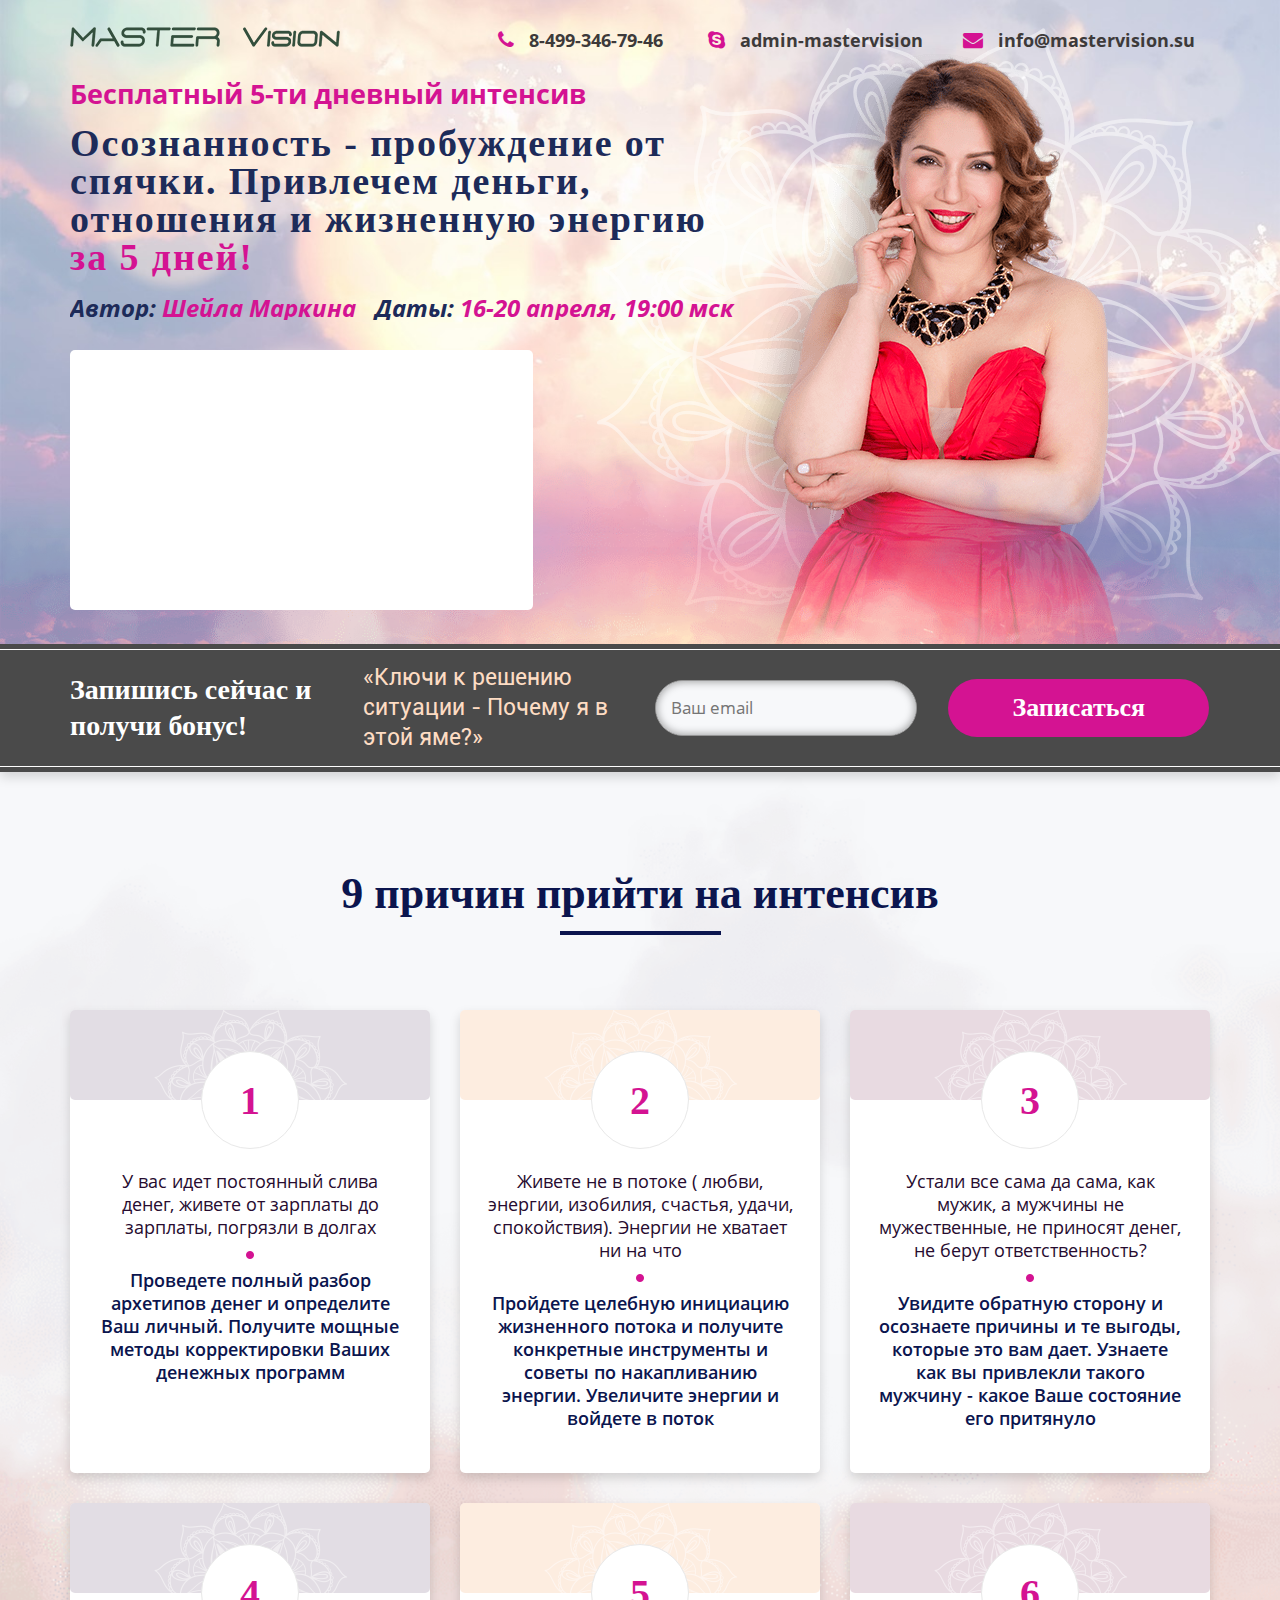
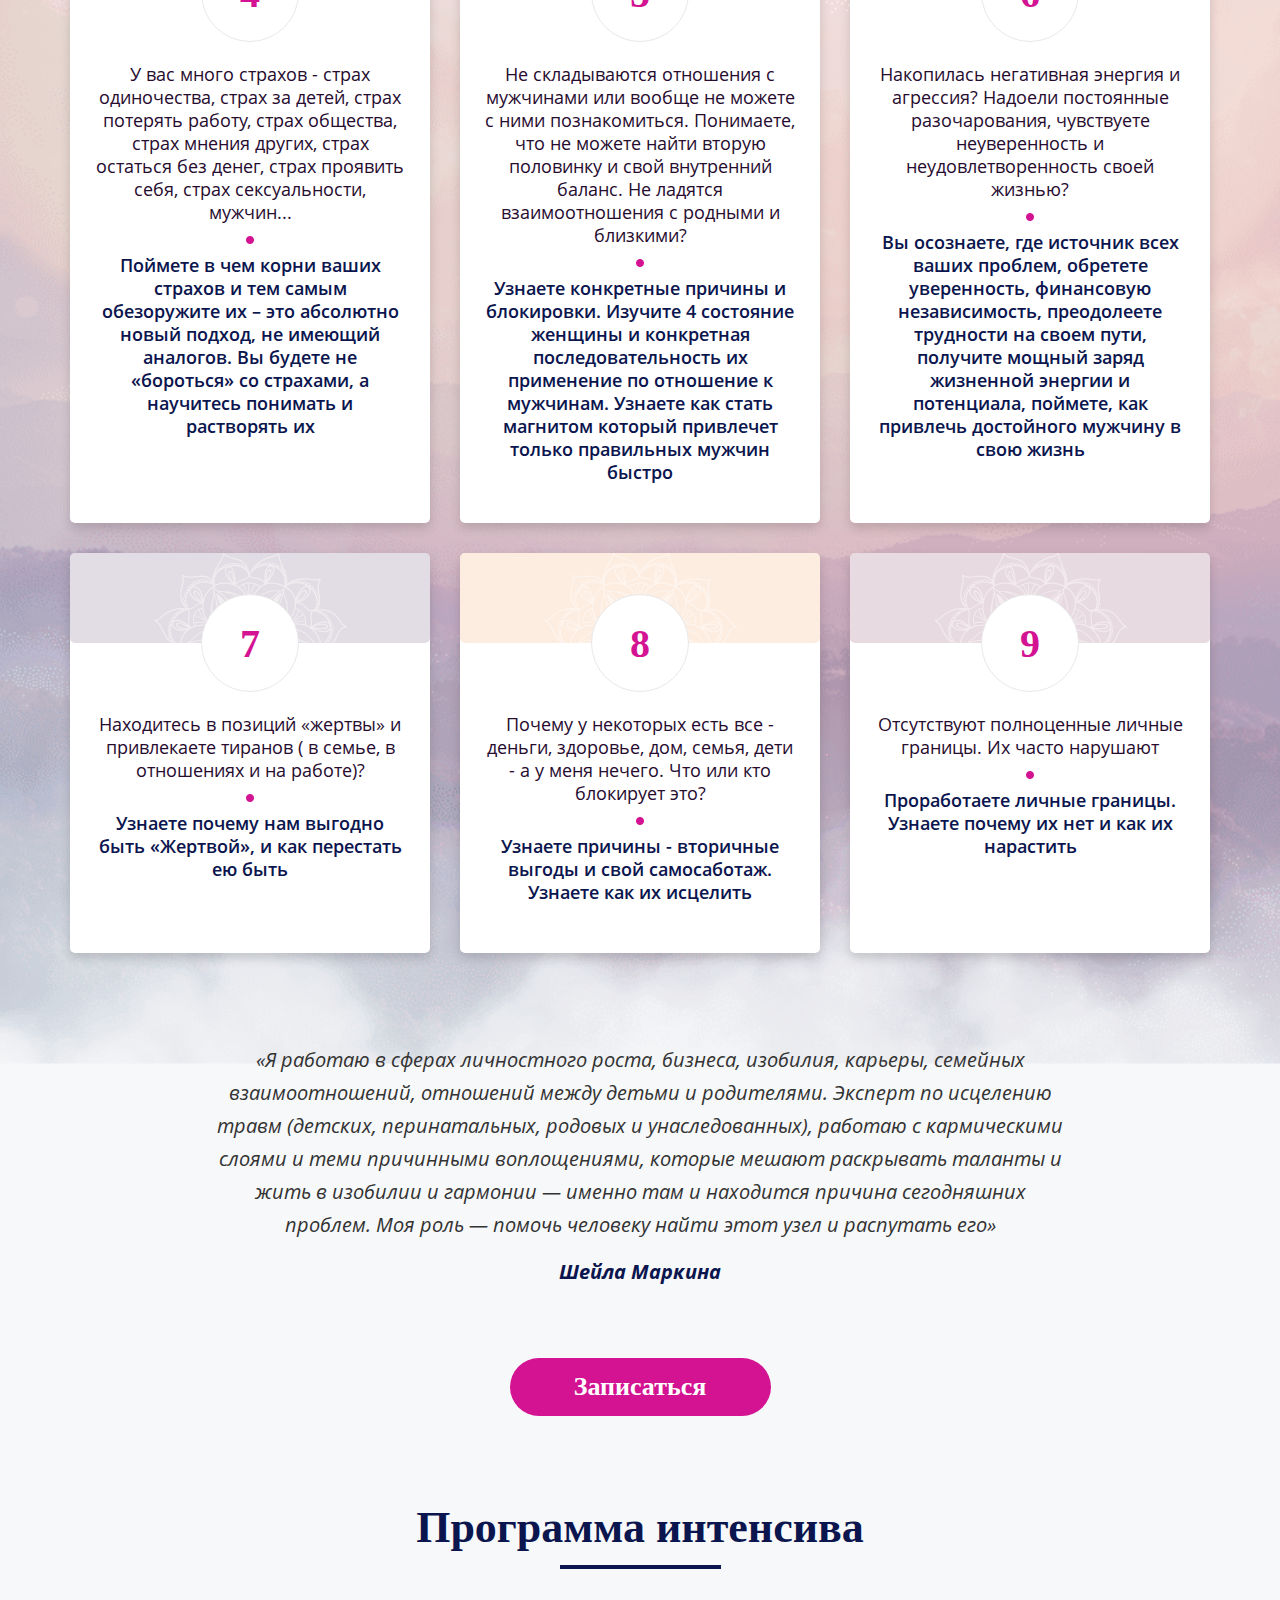
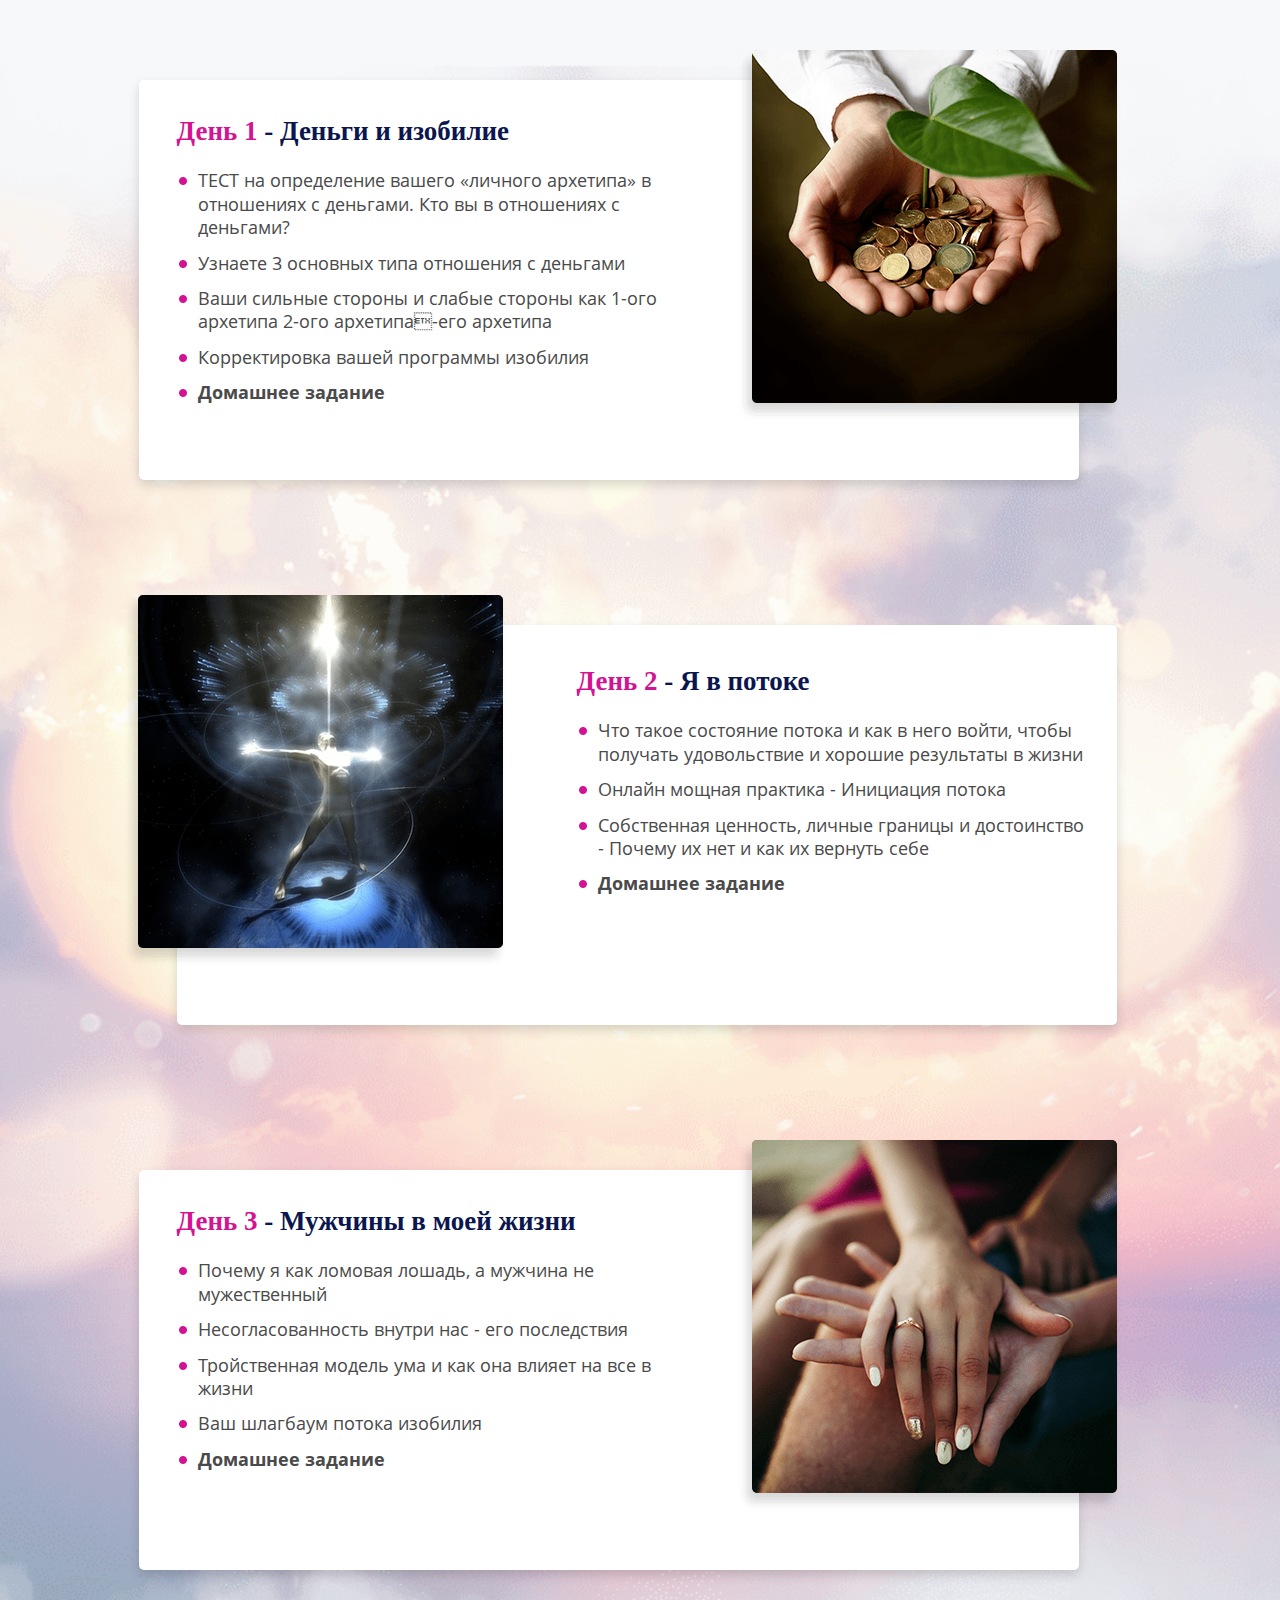
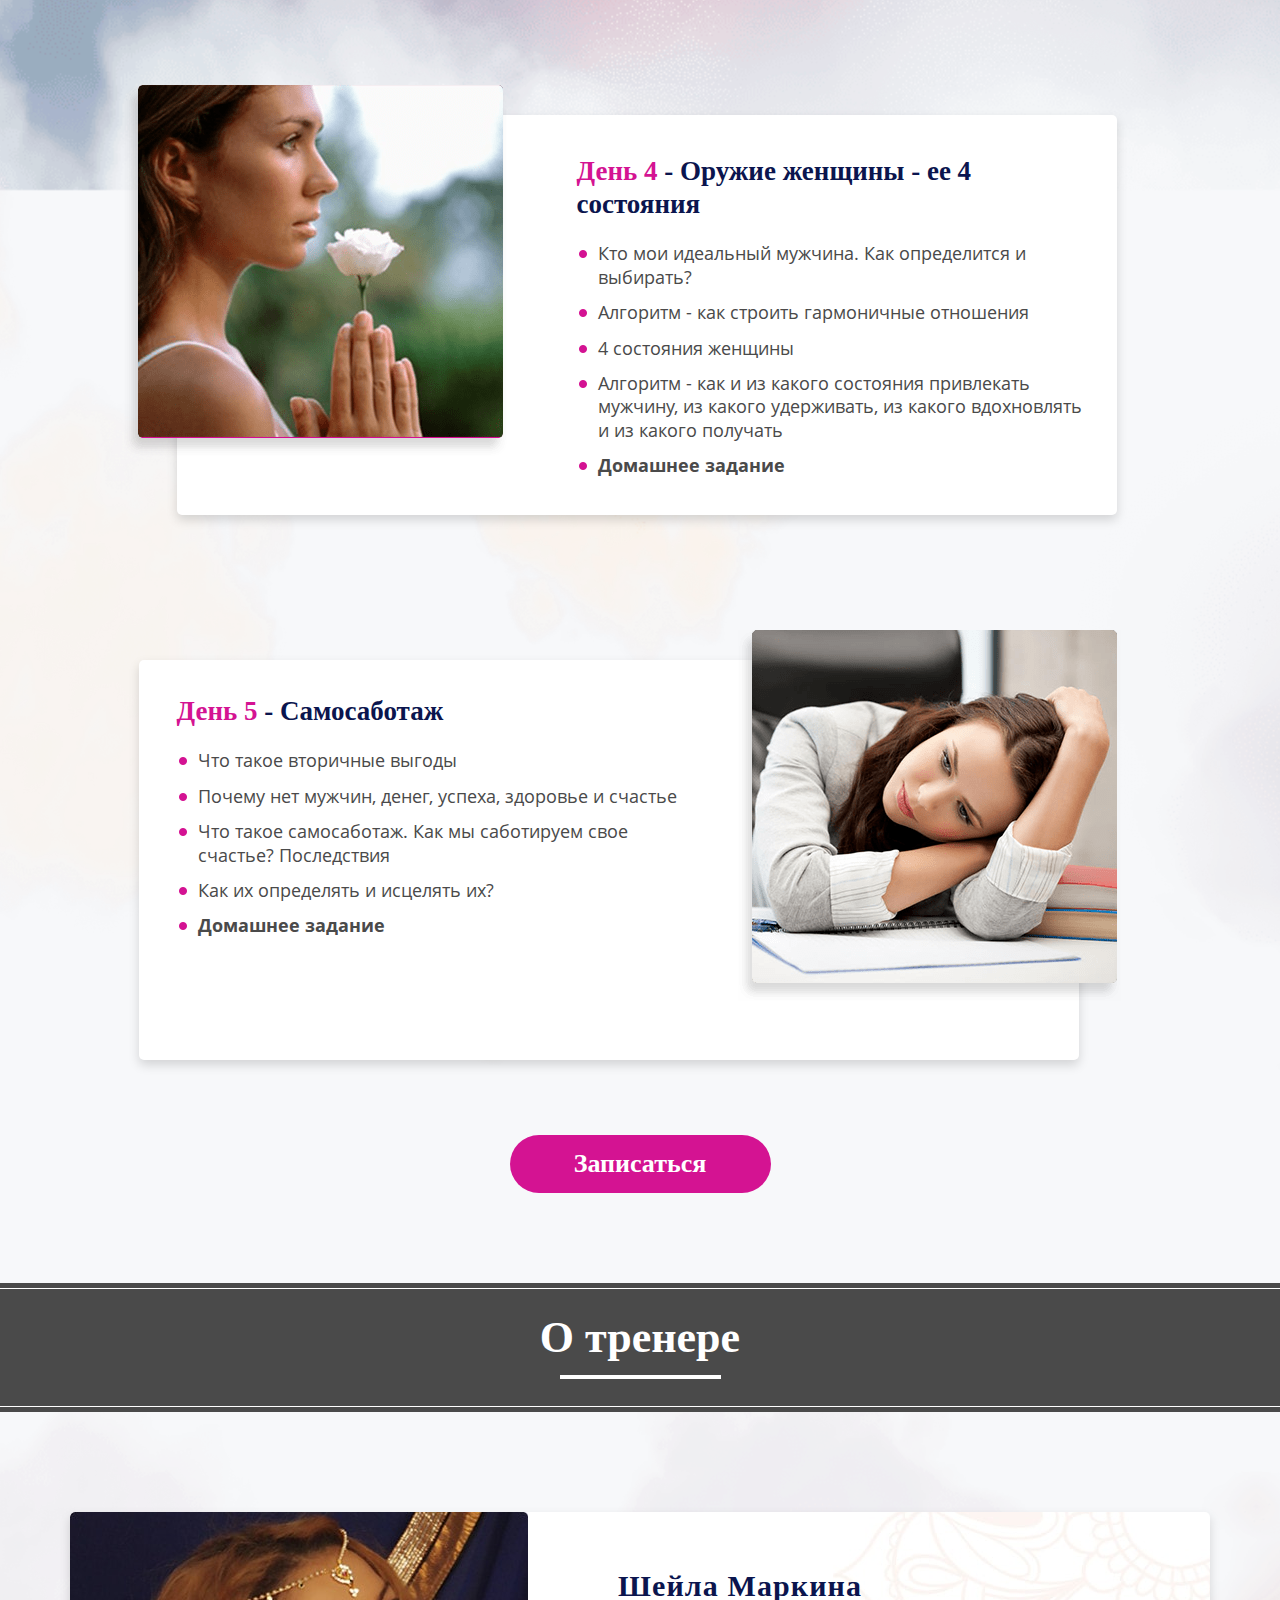
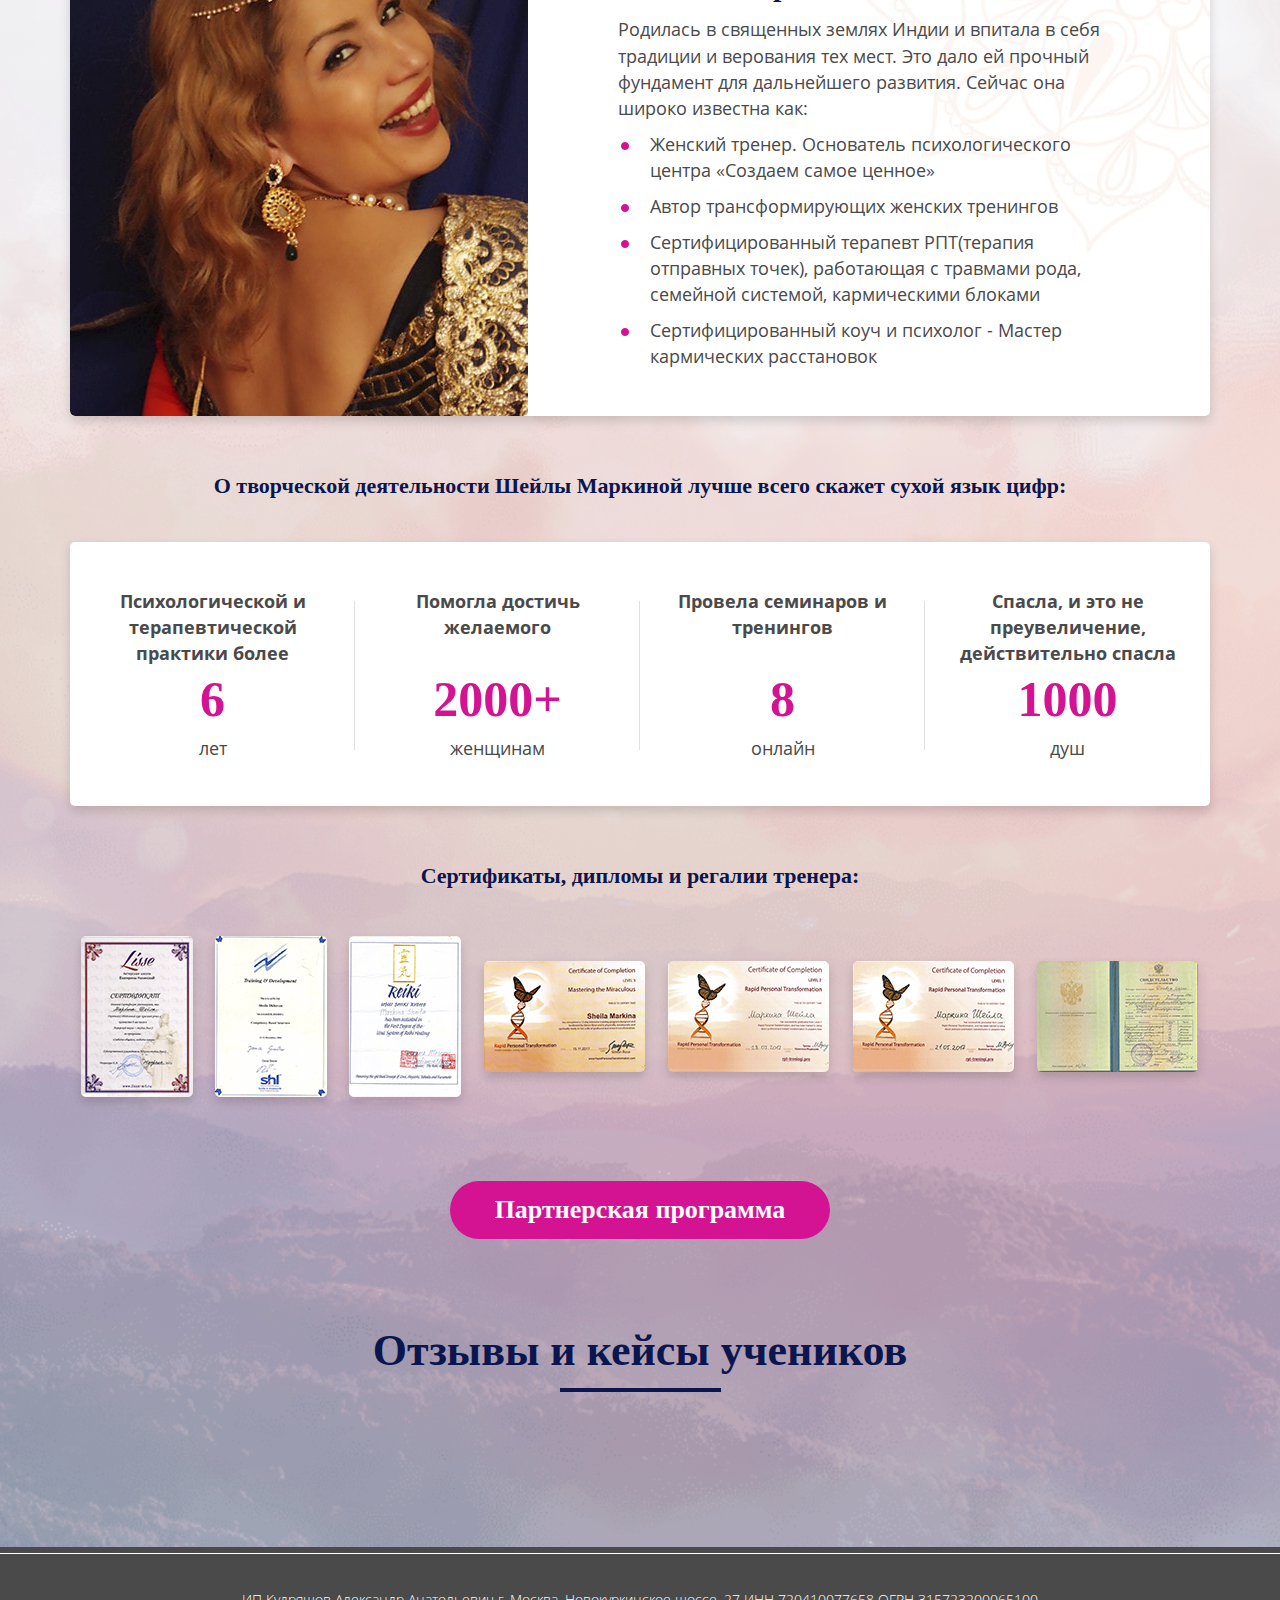
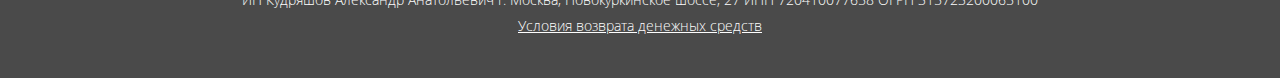
<file: index.html>
<!DOCTYPE html>
<html lang="ru">
  <head>
    <meta charset="UTF-8"/>
    <meta name="viewport" content="width=device-width, initial-scale=1, user-scalable=0, minimum-scale=1, maximum-scale=1"/>
    <meta http-equiv="X-UA-Compatible" content="ie=edge"/>
    <meta name="author" content="Master Vision"/>
    <meta name="description" content="Бесплатный 5-ти дневный интенсив «Осознанность - пробуждение от спячки. Привлечем деньги, отношения и жизненную энергию за 5 дней!»"/>
    <meta property="og:image" content=""/>
    <link rel="icon" type="image/x-icon" href="favicon.ico"/>
    <link rel="shortcut icon" type="image/x-icon" href="favicon.png"/>
    <title>Бесплатный 5-ти дневный интенсив «Осознанность - пробуждение от спячки. Привлечем деньги, отношения и жизненную энергию за 5 дней!»</title>
    <link rel="stylesheet" href="css/bootstrap.min.css"/>
    <link rel="stylesheet" href="css/owl.carousel.min.css"/>
    <link rel="stylesheet" href="css/owl.theme.default.min.css"/>
    <link rel="stylesheet" href="css/jquery.fancybox.min.css"/>
    <link rel="stylesheet" href="css/styles.css"/>
  </head>
  <body>
    <section id="main_screen">
      <header id="header">
        <div class="container"><a href="/" target="_blank"><img id="logo" src="img/logo.png" alt="Логотип"/></a>
          <div class="contacts"><a id="tel" href="callto:8-499-346-79-46"><i class="fa fa-phone" aria-hidden="true"></i><span>8-499-346-79-46         </span></a><a id="skype" href="skype:add?admin-mastervision"><i class="fa fa-skype" aria-hidden="true"></i><span>admin-mastervision</span></a><a id="mail" href="mailto:info@mastervision.su"><i class="fa fa-envelope" aria-hidden="true"></i><span>info@mastervision.su</span></a></div>
        </div>
      </header>
      <div id="main"><img id="sheila_before" src="img/sheila_before.png" alt="Красивый туман"/>
        <div class="container"><img id="sheila_main" src="img/sheila_main.png" alt="Шейла Маркина"/>
          <p id="pre">Бесплатный 5-ти дневный интенсив</p>
          <h1>Осознанность - пробуждение  от спячки. Привлечем деньги, отношения и жизненную энергию <span>за 5 дней!</span></h1>
          <div class="aut_n_date">
            <p>Автор: <span>Шейла Маркина</span></p>
            <p>Даты: <span>16-20 апреля, 19:00 мск</span></p>
          </div>
          <div class="video_wrapper">
            <iframe src="https://www.youtube.com/embed/zoRZGN3PcsA?rel=0&amp;autoplay=0" allowfullscreen="allowfullscreen"></iframe>
          </div>
        </div>
      </div>
    </section>
    <section id="mail_section">
      <div class="container">
        <form class="row form_newsletter" action="https://aleksandrkudryashov1.autoweboffice.ru/?r=personal/newsletter/sub/add&amp;id=3568&amp;lg=ru" method="post" enctype="application/x-www-form-urlencoded" accept-charset="UTF-8" target="results">
          <div class="col-md-3">
            <h4 class="infront">Запишись сейчас  и получи бонус!</h4>
            <p class="infront_submit hide"></p>
          </div>
          <div class="col-md-3">
            <p class="infront">«Ключи к решению ситуации - Почему я в этой яме?»</p>
            <p class="span_phone hide"></p>
          </div>
          <div class="col-md-3">
            <div class="email-block">
              <input type="hidden" value="1" name="required_fields[email]"/>
              <input class="mail required" maxlength="255" name="Contact[email]" type="text" placeholder="Ваш email"/>
            </div>
            <div class="phone-block hide">
              <input type="hidden" value="0" name="required_fields[phone_number]"/>
              <input class="phone" maxlength="255" name="Contact[phone_number]" type="number" placeholder="79333333333"/>
            </div>
          </div>
          <div class="col-md-3">
            <button class="button" type="submit">Записаться</button><!--Обязательный параметр. Не удалять и не изменять!-->
            <input type="hidden" value="328" name="Contact[id_newsletter]"/><!--API код канала рекламы-->
            <input type="hidden" value="0" name="Contact[id_advertising_channel_page]"/>
          </div>
        </form>
        <div class="clfix"></div>
      </div>
    </section>
    <link rel="stylesheet" href="//maxcdn.bootstrapcdn.com/font-awesome/4.7.0/css/font-awesome.min.css"/>
    <script src="https://yastatic.net/browser-updater/v1/script.js"></script>
    <script src="https://ajax.googleapis.com/ajax/libs/jquery/2.1.1/jquery.min.js"></script>
    <script>window.jQuery || document.write('<script src="js/jquery-2.1.1.min.js"><\/script>')</script>
    <script src="js/bootstrap.min.js"></script>
    <script src="js/jquery.fancybox.min.js"></script>
    <script src="js/owl.carousel.min.js"></script>
    <script src="js/scripts.js"></script><!--Yandex.Metrika counter-->
    <script>(function(d, w, c) {(w[c] = w[c] || []).push(function() {try {w.yaCounter35450015 = new Ya.Metrika({id: 35450015,clickmap: true,trackLinks: true,accurateTrackBounce: true,webvisor: true});} catch (e) {}});var n = d.getElementsByTagName("script")[0],s = d.createElement("script"),f = function() {n.parentNode.insertBefore(s, n);};s.type = "text/javascript";s.async = true;s.src = "https://mc.yandex.ru/metrika/watch.js";if (w.opera == "[object Opera]") {d.addEventListener("DOMContentLoaded", f, false);} else {f();}})(document, window, "yandex_metrika_callbacks");</script>
    <noscript>
      <div><img src="https://mc.yandex.ru/watch/35450015" style="position:absolute; left:-9999px;" alt=""/></div>
    </noscript><!--Yandex.Metrika counter-->
<!--Google Analitika-->
    <script>(function(i, s, o, g, r, a, m) {i['GoogleAnalyticsObject'] = r;i[r] = i[r] || function() {(i[r].q = i[r].q || []).push(arguments)}, i[r].l = 1 * new Date();a = s.createElement(o), m = s.getElementsByTagName(o)[0];a.async = 1;a.src = g;m.parentNode.insertBefore(a, m)})(window, document, 'script', 'https://www.google-analytics.com/analytics.js', 'ga');ga('create', 'UA-97925790-1', 'auto');ga('send', 'pageview');</script><!--Google Analitika-->
    <section id="reasons_and_plan">
      <div class="container">
        <div id="reasons">
          <h3>9 причин прийти на интенсив</h3>
          <div class="row reasons_container">
                    <div class="col-md-4 col-sm-4 reason_container">
                      <div class="one_reason">
                        <div class="reason_head"></div>
                        <div class="reason_body">
                          <div class="reason_number"><span>1</span></div>
                          <p>У вас идет постоянный слива денег, живете от зарплаты до зарплаты, погрязли в долгах</p><img class="reasons_divider" src="img/pink_disc.jpg" alt="Разделитель"/>
                          <p>Проведете полный разбор архетипов денег и определите Ваш личный. Получите мощные методы корректировки Ваших денежных программ</p>
                        </div>
                      </div>
                    </div>
                    <div class="col-md-4 col-sm-4 reason_container">
                      <div class="one_reason">
                        <div class="reason_head"></div>
                        <div class="reason_body">
                          <div class="reason_number"><span>2</span></div>
                          <p>Живете не в потоке ( любви, энергии, изобилия, счастья, удачи, спокойствия). Энергии не хватает ни на что</p><img class="reasons_divider" src="img/pink_disc.jpg" alt="Разделитель"/>
                          <p>Пройдете целебную инициацию жизненного потока и получите конкретные инструменты и советы по накапливанию энергии. Увеличите энергии и войдете в поток</p>
                        </div>
                      </div>
                    </div>
                    <div class="col-md-4 col-sm-4 reason_container">
                      <div class="one_reason">
                        <div class="reason_head"></div>
                        <div class="reason_body">
                          <div class="reason_number"><span>3</span></div>
                          <p>Устали все сама да сама, как мужик, а мужчины не мужественные, не приносят денег, не берут ответственность?</p><img class="reasons_divider" src="img/pink_disc.jpg" alt="Разделитель"/>
                          <p>Увидите обратную сторону и осознаете причины и те выгоды, которые это вам дает. Узнаете как вы привлекли такого мужчину -  какое Ваше состояние его притянуло</p>
                        </div>
                      </div>
                    </div>
                    <div class="col-md-4 col-sm-4 reason_container">
                      <div class="one_reason">
                        <div class="reason_head"></div>
                        <div class="reason_body">
                          <div class="reason_number"><span>4</span></div>
                          <p>У вас много страхов - страх одиночества, страх за детей, страх потерять работу, страх общества, страх мнения других, страх остаться без денег, страх проявить себя, страх сексуальности, мужчин...</p><img class="reasons_divider" src="img/pink_disc.jpg" alt="Разделитель"/>
                          <p>Поймете в чем корни ваших страхов и тем самым обезоружите их – это абсолютно новый подход, не имеющий аналогов. Вы будете не «бороться» со страхами, а научитесь понимать и растворять их</p>
                        </div>
                      </div>
                    </div>
                    <div class="col-md-4 col-sm-4 reason_container">
                      <div class="one_reason">
                        <div class="reason_head"></div>
                        <div class="reason_body">
                          <div class="reason_number"><span>5</span></div>
                          <p>Не складываются отношения с мужчинами или вообще не можете с ними познакомиться. Понимаете, что не можете найти вторую половинку и свой внутренний баланс. Не ладятся взаимоотношения с родными и близкими?</p><img class="reasons_divider" src="img/pink_disc.jpg" alt="Разделитель"/>
                          <p>Узнаете конкретные причины и блокировки. Изучите 4 состояние женщины и конкретная последовательность их применение по отношение к мужчинам. Узнаете как стать магнитом который привлечет только правильных мужчин быстро</p>
                        </div>
                      </div>
                    </div>
                    <div class="col-md-4 col-sm-4 reason_container">
                      <div class="one_reason">
                        <div class="reason_head"></div>
                        <div class="reason_body">
                          <div class="reason_number"><span>6</span></div>
                          <p>Накопилась негативная энергия и агрессия? Надоели постоянные разочарования, чувствуете неуверенность и неудовлетворенность своей жизнью?</p><img class="reasons_divider" src="img/pink_disc.jpg" alt="Разделитель"/>
                          <p>Вы осознаете, где источник всех ваших проблем, обретете уверенность, финансовую независимость, преодолеете трудности на своем пути, получите мощный заряд жизненной энергии и потенциала, поймете, как привлечь достойного мужчину в свою жизнь</p>
                        </div>
                      </div>
                    </div>
                    <div class="col-md-4 col-sm-4 reason_container">
                      <div class="one_reason">
                        <div class="reason_head"></div>
                        <div class="reason_body">
                          <div class="reason_number"><span>7</span></div>
                          <p>Находитесь в позиций «жертвы» и привлекаете тиранов ( в семье, в отношениях и на работе)?</p><img class="reasons_divider" src="img/pink_disc.jpg" alt="Разделитель"/>
                          <p>Узнаете почему нам выгодно быть «Жертвой», и как перестать ею быть</p>
                        </div>
                      </div>
                    </div>
                    <div class="col-md-4 col-sm-4 reason_container">
                      <div class="one_reason">
                        <div class="reason_head"></div>
                        <div class="reason_body">
                          <div class="reason_number"><span>8</span></div>
                          <p>Почему у некоторых есть все - деньги, здоровье, дом, семья, дети - а у меня нечего. Что или кто блокирует это?</p><img class="reasons_divider" src="img/pink_disc.jpg" alt="Разделитель"/>
                          <p>Узнаете причины - вторичные выгоды и свой самосаботаж. Узнаете как их исцелить</p>
                        </div>
                      </div>
                    </div>
                    <div class="col-md-4 col-sm-4 reason_container">
                      <div class="one_reason">
                        <div class="reason_head"></div>
                        <div class="reason_body">
                          <div class="reason_number"><span>9</span></div>
                          <p>Отсутствуют полноценные личные границы. Их часто нарушают</p><img class="reasons_divider" src="img/pink_disc.jpg" alt="Разделитель"/>
                          <p>Проработаете личные границы. Узнаете почему их нет и как их нарастить</p>
                        </div>
                      </div>
                    </div>
          </div>
          <blockquote class="bq">«Я работаю в сферах личностного роста, бизнеса, изобилия, карьеры, семейных взаимоотношений, отношений между детьми и родителями. Эксперт по исцелению травм (детских, перинатальных, родовых и унаследованных), работаю с кармическими слоями и теми причинными воплощениями, которые мешают раскрывать таланты и жить в изобилии и гармонии — именно там и находится причина сегодняшних проблем. Моя роль — помочь человеку найти этот узел и распутать его»</blockquote>
          <cite class="cite">Шейла Маркина</cite>
          <button class="button" data-toggle="modal" data-target="#myModalForm">Записаться</button>
        </div>
        <div id="plan">
          <h3>Программа интенсива</h3>
          <div id="plan_container">
                    <div class="day_wrap"><img class="day_img" src="img/day_1.png" alt="День 1 "/>
                      <h4>День 1 <span>- Деньги и изобилие</span></h4>
                      <ul class="plan_list">
                        <li>ТЕСТ на определение вашего «личного архетипа» в отношениях с деньгами. Кто вы в отношениях с деньгами?</li>
                        <li>Узнаете 3 основных типа отношения с деньгами</li>
                        <li>Ваши сильные стороны и слабые стороны как 1-ого архетипа  2-ого архетипа-его архетипа</li>
                        <li>Корректировка вашей программы изобилия</li>
                        <li>Домашнее задание</li>
                      </ul>
                    </div>
                    <div class="day_wrap"><img class="day_img" src="img/day_2.png" alt="День 2 "/>
                      <h4>День 2 <span>- Я в потоке</span></h4>
                      <ul class="plan_list">
                        <li>Что такое состояние потока и как в него войти, чтобы получать удовольствие и хорошие результаты в жизни</li>
                        <li>Онлайн мощная практика - Инициация потока</li>
                        <li>Собственная ценность, личные границы и достоинство - Почему их нет и как их вернуть себе</li>
                        <li>Домашнее задание</li>
                      </ul>
                    </div>
                    <div class="day_wrap"><img class="day_img" src="img/day_3.png" alt="День 3 "/>
                      <h4>День 3 <span>- Мужчины в моей жизни</span></h4>
                      <ul class="plan_list">
                        <li>Почему я как ломовая лошадь, а мужчина не мужественный</li>
                        <li>Несогласованность внутри нас - его последствия</li>
                        <li>Тройственная модель ума и как она влияет на все в жизни</li>
                        <li>Ваш шлагбаум потока изобилия</li>
                        <li>Домашнее задание</li>
                      </ul>
                    </div>
                    <div class="day_wrap"><img class="day_img" src="img/day_4.png" alt="День 4 "/>
                      <h4>День 4 <span>- Оружие женщины - ее 4 состояния</span></h4>
                      <ul class="plan_list">
                        <li>Кто мои идеальный мужчина. Как определится и выбирать?</li>
                        <li>Алгоритм - как строить гармоничные отношения</li>
                        <li>4 состояния женщины</li>
                        <li>Алгоритм - как и из какого состояния привлекать мужчину, из какого удерживать, из какого вдохновлять и из какого получать</li>
                        <li>Домашнее задание</li>
                      </ul>
                    </div>
                    <div class="day_wrap"><img class="day_img" src="img/day_5.png" alt="День 5 "/>
                      <h4>День 5 <span>- Самосаботаж</span></h4>
                      <ul class="plan_list">
                        <li>Что такое вторичные выгоды</li>
                        <li>Почему нет мужчин, денег, успеха, здоровье и счастье</li>
                        <li>Что такое самосаботаж. Как мы саботируем свое счастье? Последствия</li>
                        <li>Как их определять и исцелять их?</li>
                        <li>Домашнее задание</li>
                      </ul>
                    </div>
          </div>
          <button class="button" data-toggle="modal" data-target="#myModalForm">Записаться</button>
        </div>
      </div>
    </section>
    <section id="author_and_response">
      <div id="author">
        <div class="author_title">
          <h3>О тренере</h3>
        </div>
        <div class="container">
          <div class="author_container"><img src="img/sheila_about.jpg" alt="Шейла Маркина"/>
            <div class="author_about">
              <h4>Шейла Маркина</h4>
              <p>Родилась в священных землях Индии и впитала в себя традиции и верования тех мест. Это дало ей прочный фундамент для дальнейшего развития. Сейчас она широко известна как:</p>
              <ul class="about_list">
                <li>Женский тренер. Основатель психологического центра  «Создаем самое ценное»</li>
                <li>Автор трансформирующих женских тренингов</li>
                <li>Сертифицированный терапевт РПТ(терапия отправных точек), работающая с травмами рода, семейной системой, кармическими блоками</li>
                <li>Сертифицированный  коуч и психолог - Мастер кармических расстановок</li>
              </ul>
            </div>
          </div>
          <h5>О творческой деятельности Шейлы Маркиной лучше всего скажет сухой язык цифр:</h5>
          <div class="about_numbers">
                        <div class="about_number">
                          <h6>Психологической и терапевтической практики более</h6>
                          <p class="num">6</p>
                          <p class="last">лет</p>
                        </div>
                        <div class="about_number">
                          <h6>Помогла достичь желаемого</h6>
                          <p class="num">2000+</p>
                          <p class="last">женщинам</p>
                        </div>
                        <div class="about_number">
                          <h6>Провела семинаров и тренингов</h6>
                          <p class="num">8</p>
                          <p class="last">онлайн</p>
                        </div>
                        <div class="about_number">
                          <h6>Спасла, и это не преувеличение, действительно спасла</h6>
                          <p class="num">1000</p>
                          <p class="last">душ</p>
                        </div>
          </div>
          <h5>Сертификаты, дипломы и регалии тренера:</h5>
          <div class="serts_container">
            <div class="sert_single"><a href="img/cert_1.jpg" data-fancybox="certs"><img src="img/cert_1_min.png" alt="Сертификат "/></a></div>
            <div class="sert_single"><a href="img/cert_2.jpg" data-fancybox="certs"><img src="img/cert_2_min.png" alt="Сертификат 2"/></a></div>
            <div class="sert_single"><a href="img/cert_3.jpg" data-fancybox="certs"><img src="img/cert_3_min.png" alt="Сертификат 3"/></a></div>
            <div class="sert_single"><a href="img/cert_4.jpg" data-fancybox="certs"><img src="img/cert_4_min.png" alt="Сертификат 4"/></a></div>
            <div class="sert_single"><a href="img/cert_5.jpg" data-fancybox="certs"><img src="img/cert_5_min.png" alt="Сертификат 5"/></a></div>
            <div class="sert_single"><a href="img/cert_6.jpg" data-fancybox="certs"><img src="img/cert_6_min.png" alt="Сертификат 6"/></a></div>
            <div class="sert_single"><a href="img/cert_7.jpg" data-fancybox="certs"><img src="img/cert_7_min.png" alt="Сертификат 7"/></a></div>
          </div><a class="button" href="/awareness/partnership" target="_blank">Партнерская программа</a>
        </div>
      </div>
      <div id="responses">
        <div class="container">
          <h3>Отзывы и кейсы учеников</h3>
          <div class="owl-carousel owl-theme" id="text_responses">
            <div class="response">
              <p>Ко мне пришла клиентка с запросом об отношениях с мужем. Ее запрос был: «Мы с мужем постоянно ругаемся, он меня бесит, но жить без него не могу. Накопленные обиды на мужа, выливающиеся в агрессию и злость. Мне не хочется возвращаться домой – туда, где меня никто не слышит и не понимает, где любое сказанное мужем слово причиняет только боль».</p>
              <p>Мы начали цикл сессий, и на первой сессии вышли на субличность ее мамы. Клиентка вспомнила себя в возрасте четырех лет, перед ее глазами – ссора родителей. В этом воспоминании четырехлетняя клиентка принимает решение встать на сторону мамы и поддержать ее в противостоянии с папой.</p>
              <p>Мы работали дальше, и становилось ясно, что та ссора родителей и принятое решение «защищать» маму привели к тому, что клиентка в уже взрослом возрасте продолжает «защищать» себя от мужчин. Клиентка поняла: всё, что она испытывает к своему мужу, не является ее чувствами и эмоциями. Злость, агрессия, обида – это мамины эмоции, которые мама испытывала в своих отношениях со своим мужем и которые клиентка в своем четырехлетнем возрасте приняла решение взять на себя.</p>
              <p>Эта история очень явно показывает, как важно понимать, чьи эмоции мы испытываем, свои или родителей.</p>
              <p>В общей сложности за десять сессий с клиенткой мы проработали десять травм:</p>
              <ul>
                <li>– две собственные травмы из жизни клиентки,</li>
                <li>– одну детскую травму ее мамы;</li>
                <li>– одну родовую травму, где женщины рода не умели выстраивать отношения с мужчинами, не умели ценить ни себя, ни мужчин, где было много обид и претензий, измен и насилия;</li>
                <li>– одну родовую травму, где был страх денег, так как там шла программа «большие деньги равны смерти»;</li>
                <li>– две травмы, полученные в утробе матери;</li>
                <li>– одну кармическую травму ее души в другом воплощении, которая передалась на нынешнюю жизнь через казуальное тело (причинное тело клиентки);</li>
                <li>– одна крупная обида клиентки получила тотальное прощение.</li>
              </ul>
              <p>Главная цель десяти сессий заключалась в том, чтобы клиентка научилась различать и понимать разницу между своими чувствами и чувствами ее родителей, предков, рода и решениями души в других воплощениях на земле. Клиентка выбрала проживать только свои чувства.</p>
              <p>Спустя месяц я спросила о том, что изменилось после всех сессий, клиентка рассказала, что отношения с мужем сказочные, как при первой встрече с ним, и, что очень приятно, ее муж открыл свой собственный бизнес и теперь они не только счастливые, но и богатые. Она решила продолжить работу со мной по кармическим расстановкам на стирание постулатов души, которые несет ее душа из травм прошлых воплощений.</p>
              <p>Так работа над собой меняет не только вас, но и всех вокруг вас.</p>
              <p>Эта история очень явно показывает, как важно понимать, чьи эмоции мы испытываем, свои или родителей, как важно расстаться с негативными решениями души, которые были приняты нами в других воплощениях и которые теперь мешают нам жить.</p>
              <h4>Кейс № 1. Мария, 31 год, Москва</h4>
            </div>
            <div class="response">
              <p>Клиентка Юлия. У нее был жуткий страх перед начальством, вообще всех начальников боялась. Тут же красными становились уши, щеки и все лицо, голос становился тихим, а поза покорной, это при начальстве на работе, начальниках в гос. органах, директорах в школе у детей и в садике и т. д.</p>
              <p>В результате сессий Юлия вышла на совершенно новый высокий уровень. Теперь Юлия на равных общается со всеми, с любовью и уважением. У Юлии не то что нет больше покраснения на лице и дрожи в голосе, а она совершенно спокойно чувствует себя внутри, и ей даже не знакомы эти чувства, которые она испытывала ранее, не может даже представить их. У Юлии появился потерянный, заблокированный ресурс через несколько слоев рода, и ресурс ее назывался «самодостаточность», который был потерян у нее и у ее мамы, и у бабушки, и у прабабушки…</p>
              <p>Юлия нашла этот ресурс и начала пользоваться им сразу. Она может сказать легко, очень естественно и уважительно «нет» даже очень влиятельному человеку.</p>
              <h4>Кейс № 2. Исцеление одной клиентки</h4>
            </div>
            <div class="response">
              <p>Ко мне пришла клиентка с запросом: «Никак не могу познакомиться с достойным и успешным мужчиной. Все те, которые мне нравятся, – я им не нравлюсь, а те, которые мною интересуются, мне не нравятся: не те. Мне уже 38 лет. Хочу замуж и родить детей. Боюсь остаться одной, старой девой. На простого мужчину я не готова. Мне нужен обеспеченный, красивый, здоровый, хочу найти успешного мужчину и выйти замуж и создать семью, срочно».</p>
              <p>Исцеление Анны начали с одного месячного модуля из десяти сессий. После первой сессии была ясно видна причина ее проблем: самосаботаж. Анна сама саботировала приход мужчины, но не понимала до сессий, как именно. Она увидела после первой же сессии причину и устранила, а причиной оказался страх, что ее бросят. У нее всё это время работала система безопасности внутри, и найти достойного мужчину было равно опасности. Как только мы начали убирать этот страх, было четко понятно, что это унаследовано от предков.</p>
              <p>Далекий предок, которого Анна даже не знала, а в сессии всплыла эта информация, получил травму на войне. Будучи ребенком, этот предок потерял свою маму на войне, и страх перед потерей был столь велик, что подсознание того ребенка решило: чтобы выжить, никогда больше не влюбляться и не пускать в свою жизнь любовь, так как это равно боли.</p>
              <p>Тот эпигенетический шаблон передался Анне. Мы исцелили травму предка – пошли моментальные изменения в жизни Анны. Она нашла свою любовь через три месяца.</p>
              <h4>Кейс № 3. Анна, 38 лет, Москва</h4>
            </div>
            <div class="response">
              <p>Ко мне пришла клиентка с запросом: «У меня очень натянутые отношения с дочкой. Я для нее не авторитет. Живем как враги, постоянно ругаемся. Она меня раздражает, хотя я где-то в глубине души ее люблю. Она меня не понимает и не уважает. Что делать? Почему так?»</p>
              <p>По ходу сессий ничего не менялось, и только на кармической расстановке Наталья увидела кармическую связь с дочкой, увидела, кем они были друг другу в другом совместном воплощении.</p>
              <p>После расстановки прошло десять дней, и всё волшебно изменилось. Мама и дочь теперь лучшие друзья, идеальные отношения, столько любви и благодарности у них друг к другу. Наталья счастлива и гордится своей дочерью, а дочь уважает, любит маму и гордится ею.</p>
              <p>Дай бог такой мир каждой семье!!!</p>
              <h4>Кейс № 4. Наталья, 40 лет, Подольск</h4>
            </div>
            <div class="response">
              <p>Ко мне пришла клиентка с запросом, связанным со страхом: «У меня жуткий страх перед вождением. Ни НЛП, ни гипнотерапия, ни аффирмация мне не помогли. Это как фобия, жутчайший страх. А я не хочу с этим страхом жить, мне по работе очень важно водить машину. Помогите!»</p>
              <p>Татьяну я знаю давно, сама она энергопрактик и целитель, но с этим страхом никто не мог ей помочь.</p>
              <p>Причина крылась во внутриутробном периоде ее развития. По ходу сессии нашли ту травму, именно тот момент, когда было принято решение на клеточном уровне Татьяной. Она была ооцитом в яичниках своей мамы, которая была в утробе у бабушки Татьяны, беременность три месяца.</p>
              <h4>Кейс № 5. Татьяна, 30 лет, Москва</h4>
            </div>
            <div class="response">
              <p> <strong>Ко мне пришла клиентка с запросом: «У меня очень плохие и натянутые отношения с мамой».</strong></p>
              <p>По ходу сессий выяснилось, что у Анны не только с мамой натянутые отношения, но и с коллегами, друзьями, соседями и отцом, который не живет с ними.</p>
              <p>На первой сессии работали с обидой, которая имела корни далеко в роду, где был изнасилован предок. Травма эпигенетически передалась Анне.</p>
              <p>На второй сессии по перерождению работали с самооценкой.</p>
              <p>На третьей работали со страхом быть отвергнутой.</p>
              <p>На четвертой работали с гневом.</p>
              <p>На пятой, шестой и седьмой работали с неосознанностью.</p>
              <p>На восьмой работали с ее отношением к миру как к безопасному месту.</p>
              <p>На девятой сессии, в кармической расстановке, исцелили травму уже не Анны, а ее души.</p>
              <p>И на десятой сессии провели две мощные медитации, которые помогли Анне отпустить тотальную обиду на маму</p>
              <h4>Кейс № 6. Анна, 27 лет</h4>
            </div>
            <div class="response">
              <p> <strong>«Не могу простить бывшего. Боль, страх отношений, предательства».</strong></p>
              <p>Нара – красивая, эффектная девушка. Боль и обида на мужа, который ее предал, были столь велики, что у нее не было желания жить.</p>
              <p>После десяти сессий прошло шесть месяцев, и Нара позвонила мне. Они с бывшим мужем теперь друзья. У нее прошла аллергия. Она встретила мужчину своей мечты, обвенчалась и поняла, как важен был тот этап ее жизни для ее же исцеления. Она теперь благодарна бывшему мужу за всё, что было. У нее в сердце нет теперь места для боли, страха и печали. Нара порхает от радости и носит ребенка в животе, зачатого в любви. А я думаю: когда успела?..</p>
              <h4>Кейс № 7. Нара, 36 лет. Ответ на возражение «большие проблемы нуждаются в долгом лечении»</h4>
            </div>
            <div class="response">
              <p> <strong>«Сливаю деньги. От зарплаты до зарплаты. Три кредита. Хочу изобилия, стать богатой».</strong></p>
              <p>Диана была по уши в долгах и имела маленький заработок. Сумма для сессий ей казалась очень дорогой – неделю звонила и торговалась. Прошло шесть месяцев, у Дианы нет не одного кредита. Открыла свой бизнес, нашла спонсора и теперь ездит на новом Audi. У нее не только окупились тренинг и сессии, но она еще и приумножила изобилие в своей жизни. Открыла поток. Поняла, что не хочет нести травмы предков дальше по роду, детям своим. Положила нищете конец.</p>
              <h4>Кейс № 8. Диана, 40 лет</h4>
            </div>
            <div class="response">
              <p> <strong>«Страх потерять работу. Боюсь, что уволят. Боюсь начальства».</strong></p>
              <p>У уверенной Инны был странный запрос. Не похоже на то, чтобы она боялась кого-то, а тем более работу потерять. У нее три языка, два высших образования, десять лет опыта в люксовой компании, муж с хорошим заработком, и у Инны своих две квартиры в Москве. Чего бояться?.. Но у Инны был панический страх перед увольнением.</p>
              <p>В ходе сессий выяснилось: это не страх, это глубинное чувство вины у нее сидело внутри. Она всё время чувствовала себя виноватой, как только перешагивала двери своего офиса. Проработали мы с ней это. Нашли его в далеком предке, который, когда был маленьким, лет пяти, увидел, как его родители занимались сексом, и почувствовал вину за это, так как старшая сестра сказала, что он виноват в смерти мамы, потому что подсмотрел акт секса. И это запечатлелось в каждой его клетке. Вроде, на первый взгляд, какие-то детские случаи, слова сестры и т. д., но травма была сильная у малыша, и нес он это чувство вины через века вплоть до Инны. И проработав ее по РПТ, удалось освободить мощнейший ресурс уверенности в себе и собственной правоты. После этого прошел год. Сейчас Инна – крупный девелопер. Не боится она даже самого президента. Увольнение? Смешно! Она знает себе цену. Инна – эталон женского достоинства</p>
              <h4>Кейс № 9. Инна, 35 лет</h4>
            </div>
            <div class="response">
              <p>«2017 год… Мне уже 53. Проблемы с детьми и внуками. Муж бросил. Растолстела. Денег нет, долги. Сахар поднялся. Жить уже не хочется. Почему там какие-то … отлично живут и выглядят, их все вокруг боготворят, а у меня всё так плохо? Всё! Не хочу так! Я еще молода! Нужен прорыв, срочно!..»</p>
              <p>…И с такими намерениями попросила я вселенную, и вселенная меня услышала, и я нашла Шейлу. Потрясающий тренер, терапевт, расстановщик, коуч и психолог. Благодарна ей за всё-всё! Я заняла денег у двух подруг, рискнула. После одного месячного модуля из десяти сессий я неузнаваемая!!! Перерождение! Я теперь знаю, что вселенная всегда слышит просьбы!</p>
              <p>И мне даже приснился сон, как весь мой род стоит рядом со мной и благодарит меня за проделанную работу. Видимо, что-то очень мощное прочистилось там, и теперь дальше мой род пойдет без того груза травм. С детьми наладились сказочно добрые отношения, внуки теперь со мной, муж вернулся! У меня не осталось ни одного долга – со всеми расплатилась, причем не я, а род мой. Скоро после сессии я узнала, что остался дом в Казани от брата, никого уже нет в живых там. Перешел дом мне, продала его сразу, закрыла все долги и еще в банк положила часть.</p>
              <p>Как-то я спросила у Шейлы: «Почему я раньше не знала про всё это?» И на это Шейла ответила: «Всему свое время, София. Только тогда, когда созрела душа, происходят изменения, кардинальные. Так что радуйся, дорогая, что ты это смогла. Некоторые всю жизнь проживают и даже близко не подходят к этому – рано, значит, им. Вот пример – моя собственная мама. И не настаиваю я, это выбор ее души. А есть в 20 лет девочки уже круче нас с вами прорабатывают всё»</p>
              <h4>София Ревенко, 53 года, Санкт-Петербург</h4>
            </div>
            <div class="response">
              <p>Тренинг вселенского масштаба. Я никогда не видела таких скорых результатов. Это какая-то новая техника, и я благодарна Шейле за этот опыт. Я стала после работы с Шейлой очень мощной, получила столько знаний. Открылся потенциал певицы. Я скрывала это много лет и даже забыла о нем. А еще у меня появились личные границы и чувство достоинства. Работа с предками – это очень мощная практика, там столько ресурсов, что представить не могла. А перерождение – это то, о чем я много слышала и рискнула сделать его себе у Шейлы. Не жалею. Вы представляете, какая я перерожденная? Другая! Абсолютно другая! Королева!</p>
              <h4>Анна Лебедева, 37 лет, Москва</h4>
            </div>
          </div>
        </div>
      </div>
    </section>
    <footer id="footer">
      <div class="continer">
        <p>ИП Кудряшов Александр Анатольевич г. Москва, Новокуркинское шоссе, 27 ИНН 720410077658 ОГРН 315723200065100 </p><a id="conditions" href="http://mastervision.su/oferta.docx">Условия возврата денежных средств</a>
      </div>
    </footer>
    <div class="modal fade" tabindex="-1" role="dialog" id="myModalForm">
      <div class="modal-dialog" role="document">
        <div class="modal-content">
          <button class="close" type="button" data-dismiss="modal" aria-label="Close"><span aria-hidden="true">&times;</span></button>
          <div class="modal-body">
            <form class="form_newsletter" id="modalForm" action="https://aleksandrkudryashov1.autoweboffice.ru/?r=personal/newsletter/sub/add&amp;id=3568&amp;lg=ru" method="post" enctype="application/x-www-form-urlencoded" accept-charset="UTF-8" target="results">
              <h4 class="infront">Запишись сейчас и получи бонус!</h4>
              <p class="infront_submit hide"></p>
              <p class="infront">«Ключи к решению ситуации - Почему я в этой яме?»</p>
              <p class="span_phone hide"></p>
              <div class="email-block">
                <input type="hidden" value="1" name="required_fields[email]"/>
                <input class="mail required" maxlength="255" name="Contact[email]" type="text" placeholder="Ваш email"/>
              </div>
              <div class="phone-block hide">
                <input type="hidden" value="0" name="required_fields[phone_number]"/>
                <input class="phone" maxlength="255" name="Contact[phone_number]" type="number" placeholder="79333333333"/>
              </div>
              <button class="button" type="submit">Записаться</button><!--Обязательный параметр. Не удалять и не изменять!-->
              <input type="hidden" value="328" name="Contact[id_newsletter]"/><!--API код канала рекламы-->
              <input type="hidden" value="0" name="Contact[id_advertising_channel_page]"/>
            </form>
          </div>
        </div>
      </div>
    </div><!--BEGIN JIVOSITE CODE-->
    <!--script| (function() {var widget_id = 'cMdj5UfoZX';var s = document.createElement('script');s.type = 'text/javascript';s.async = true;s.src = '//code.jivosite.com/script/widget/' + widget_id;var ss = document.getElementsByTagName('script')[0];ss.parentNode.insertBefore(s, ss);})();
    --><!--END JIVOSITE CODE-->
    <iframe name="results" style="display:none;"></iframe>
  </body>
</html>
</file>
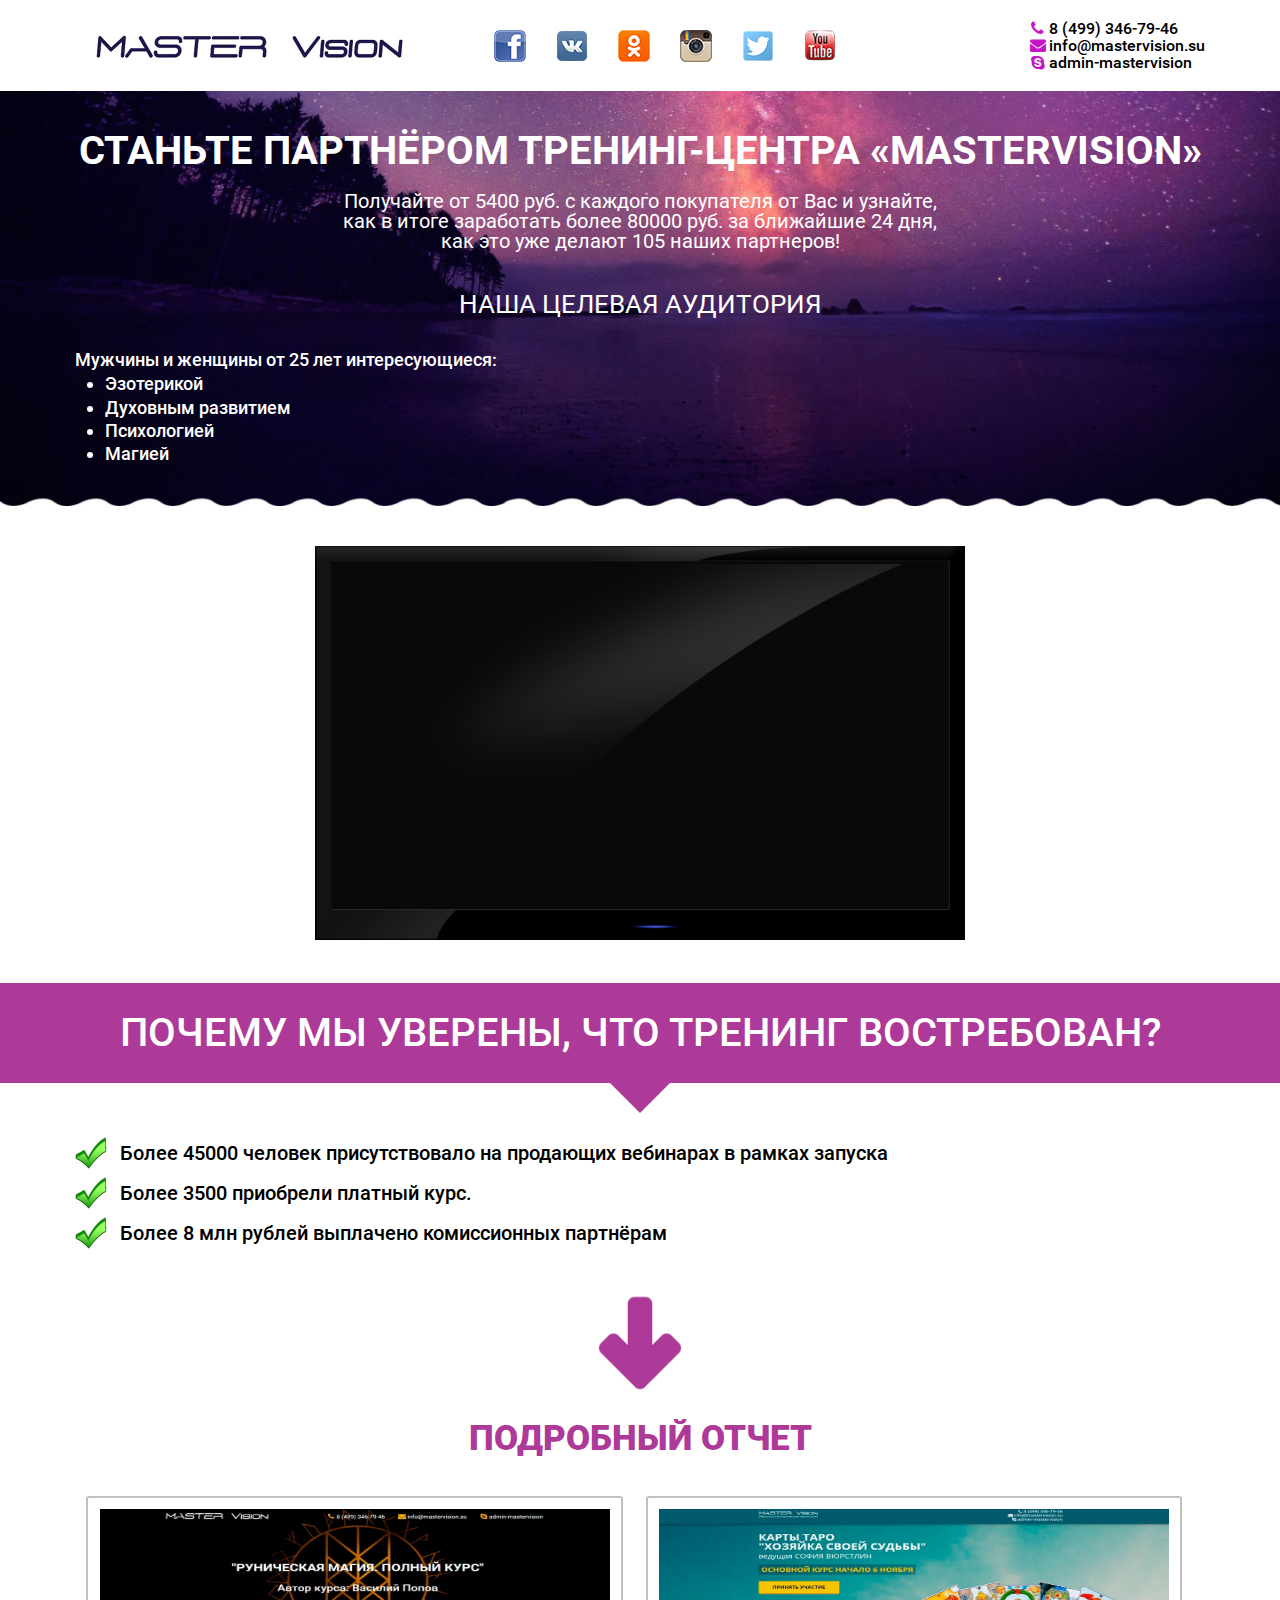
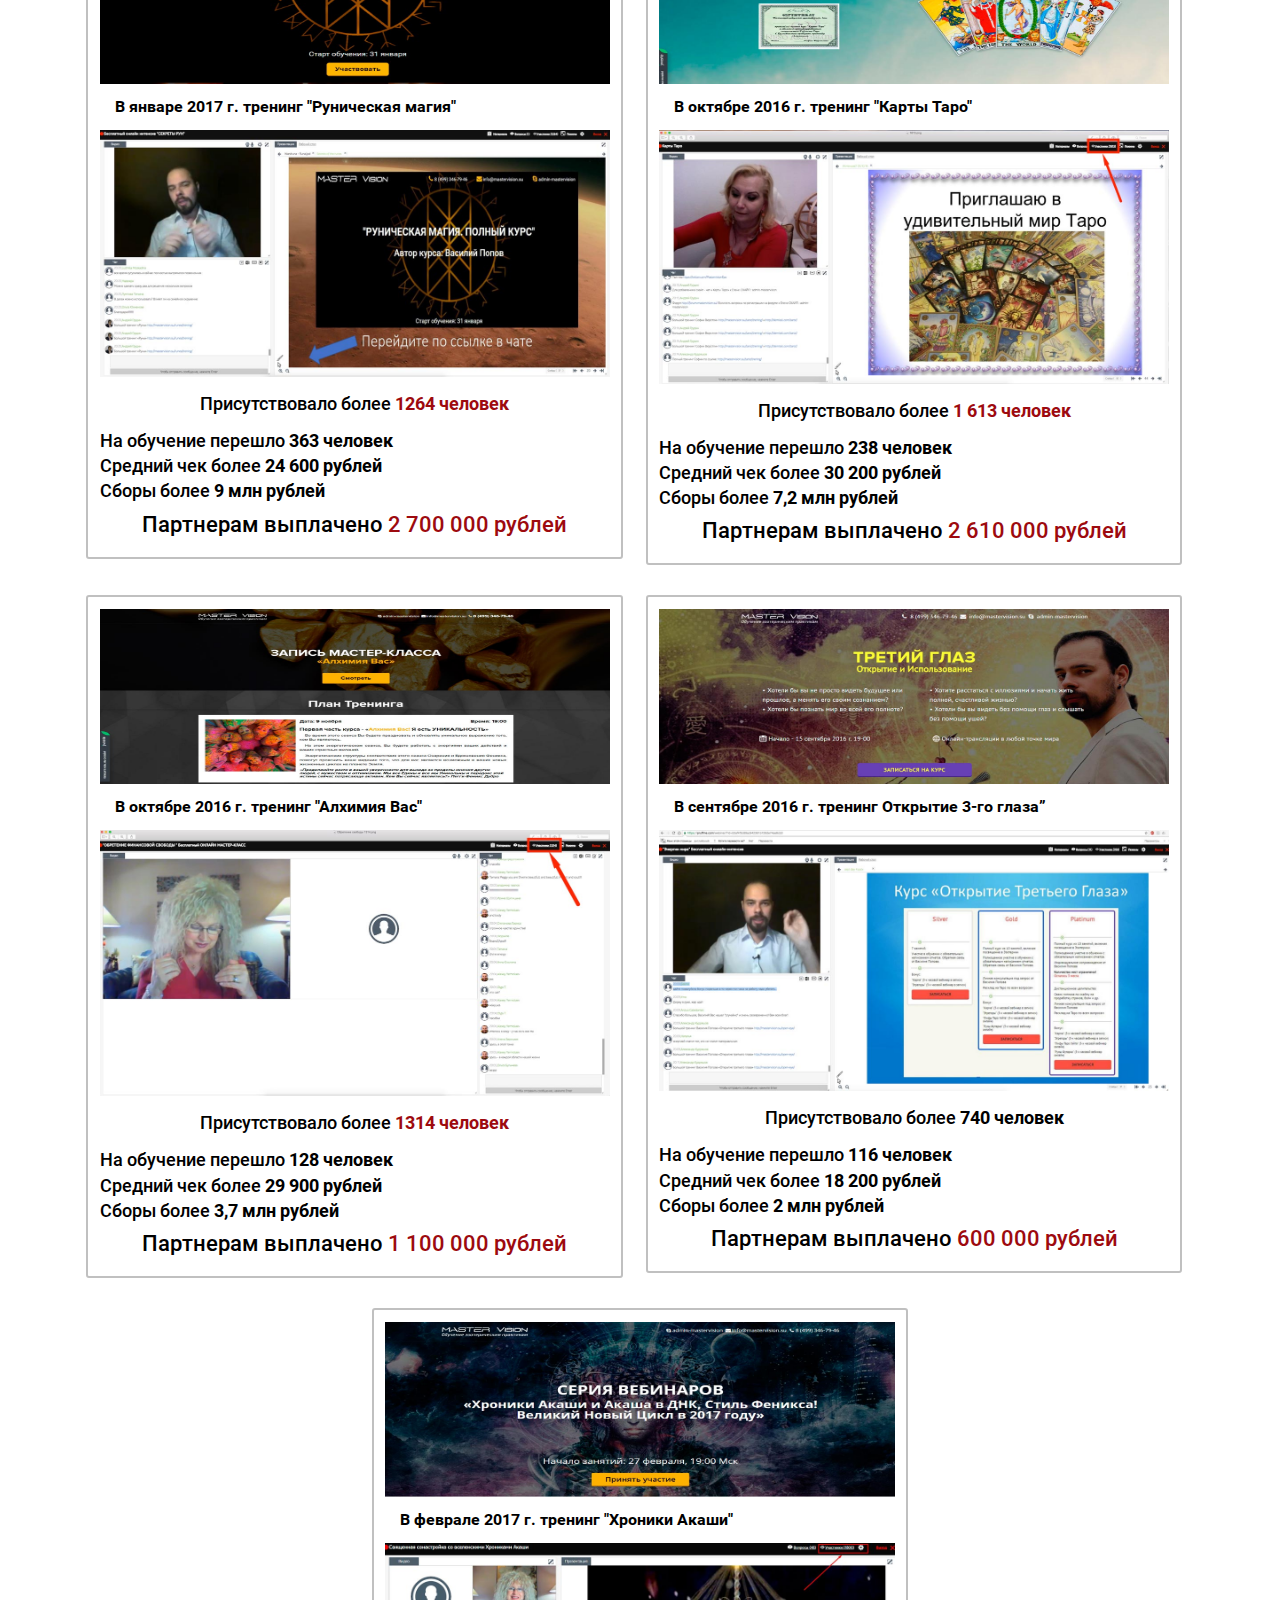
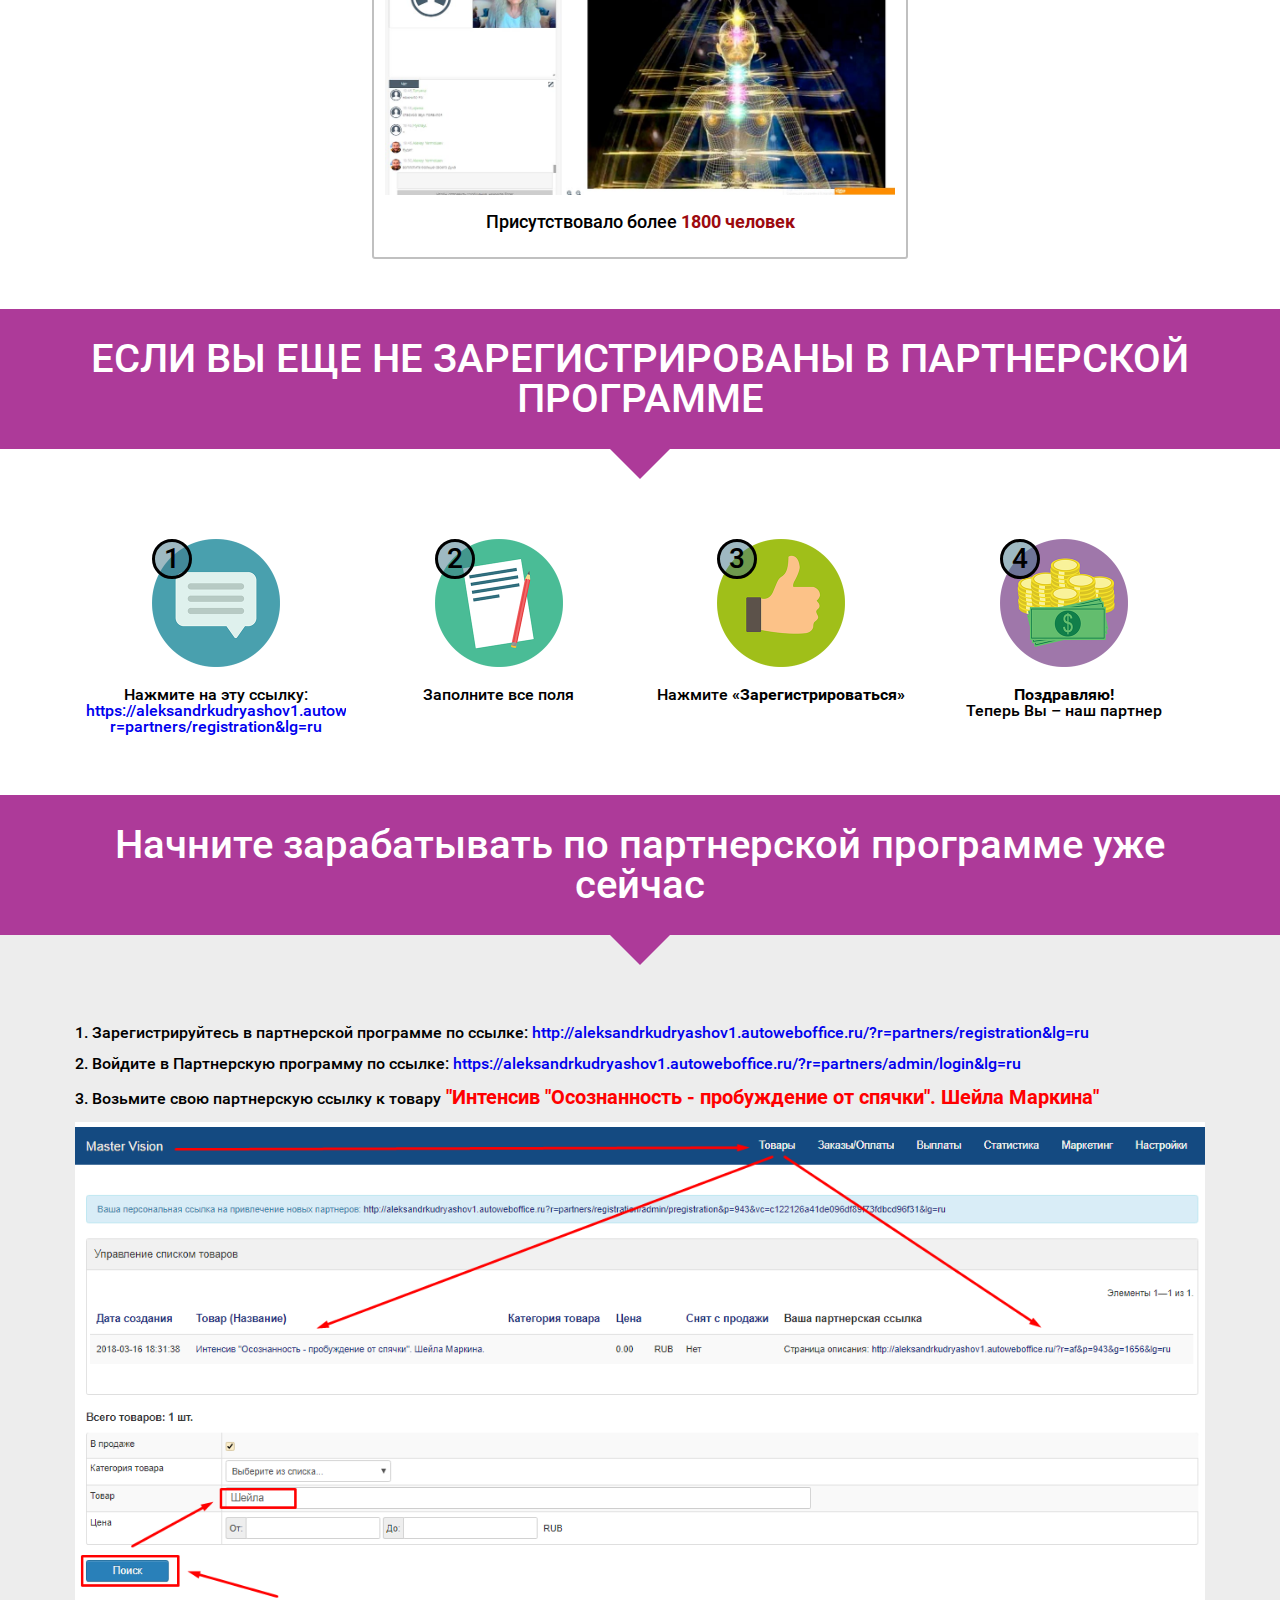
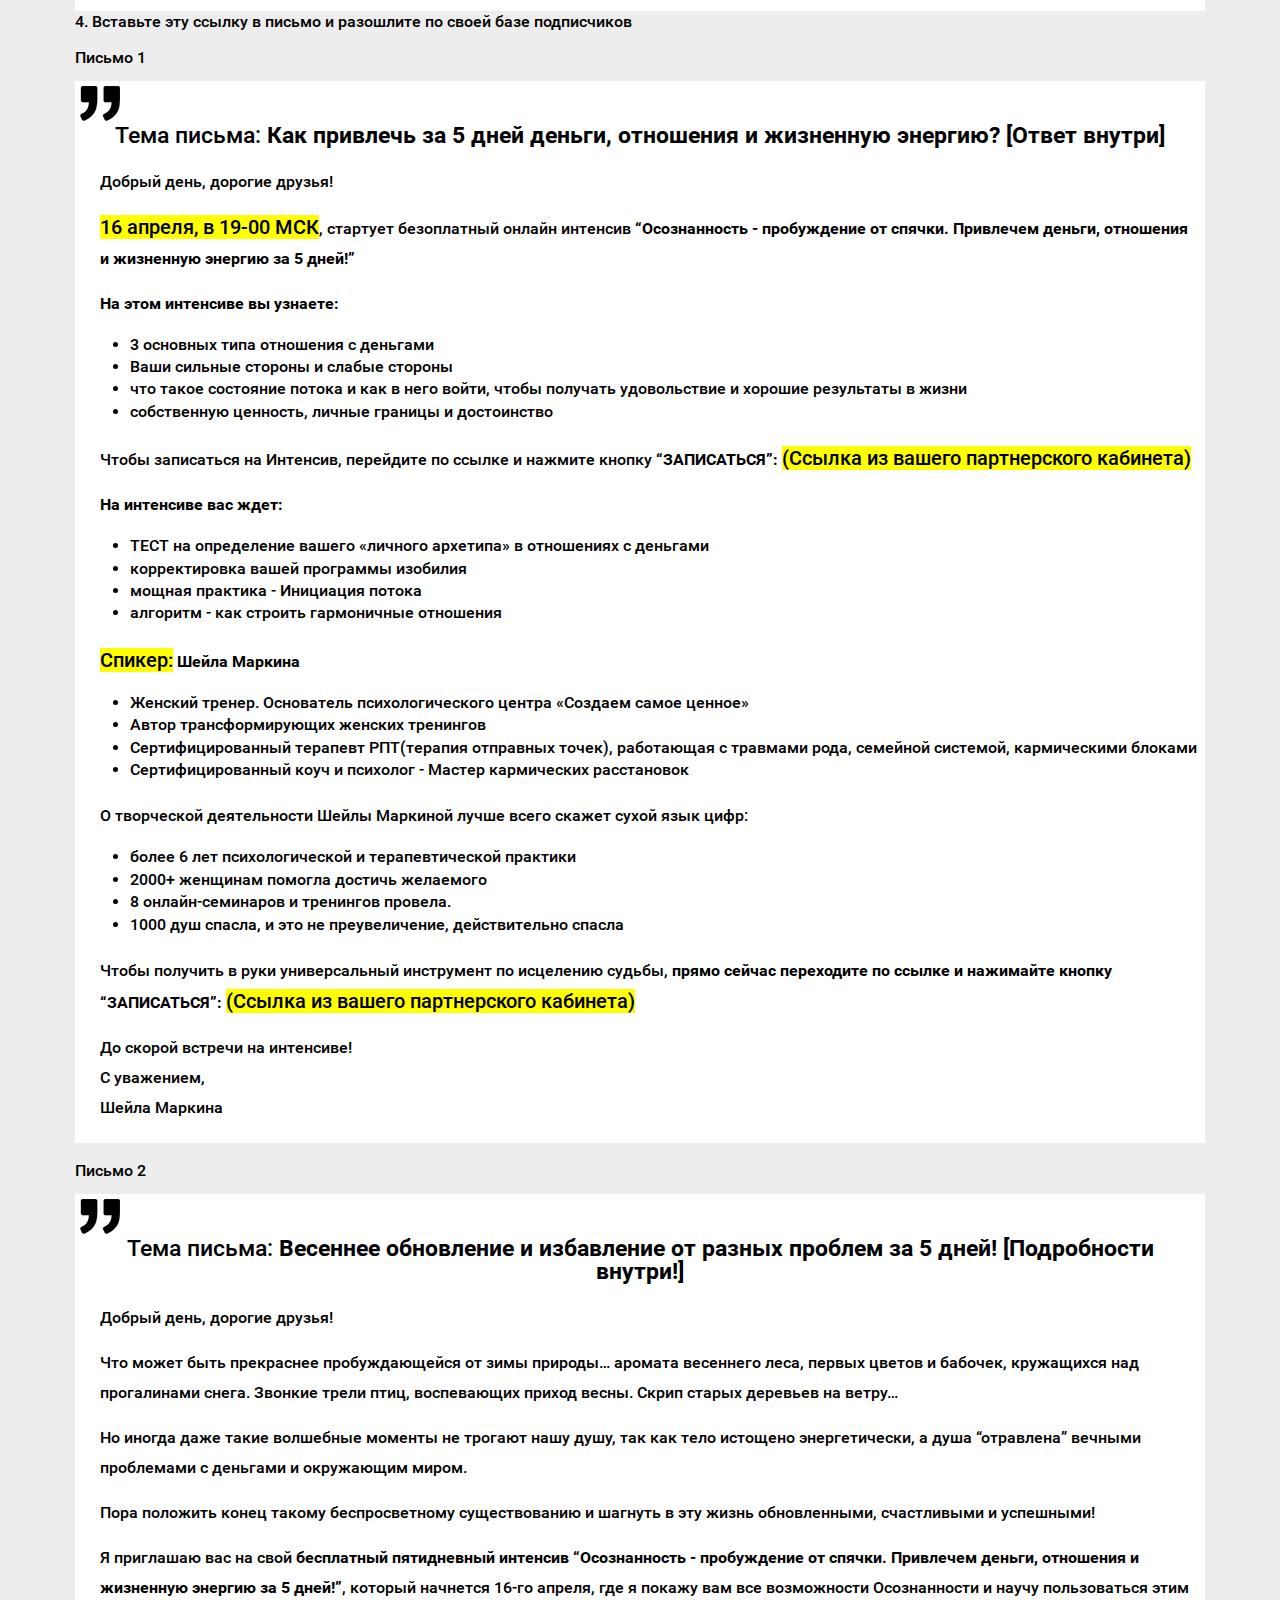
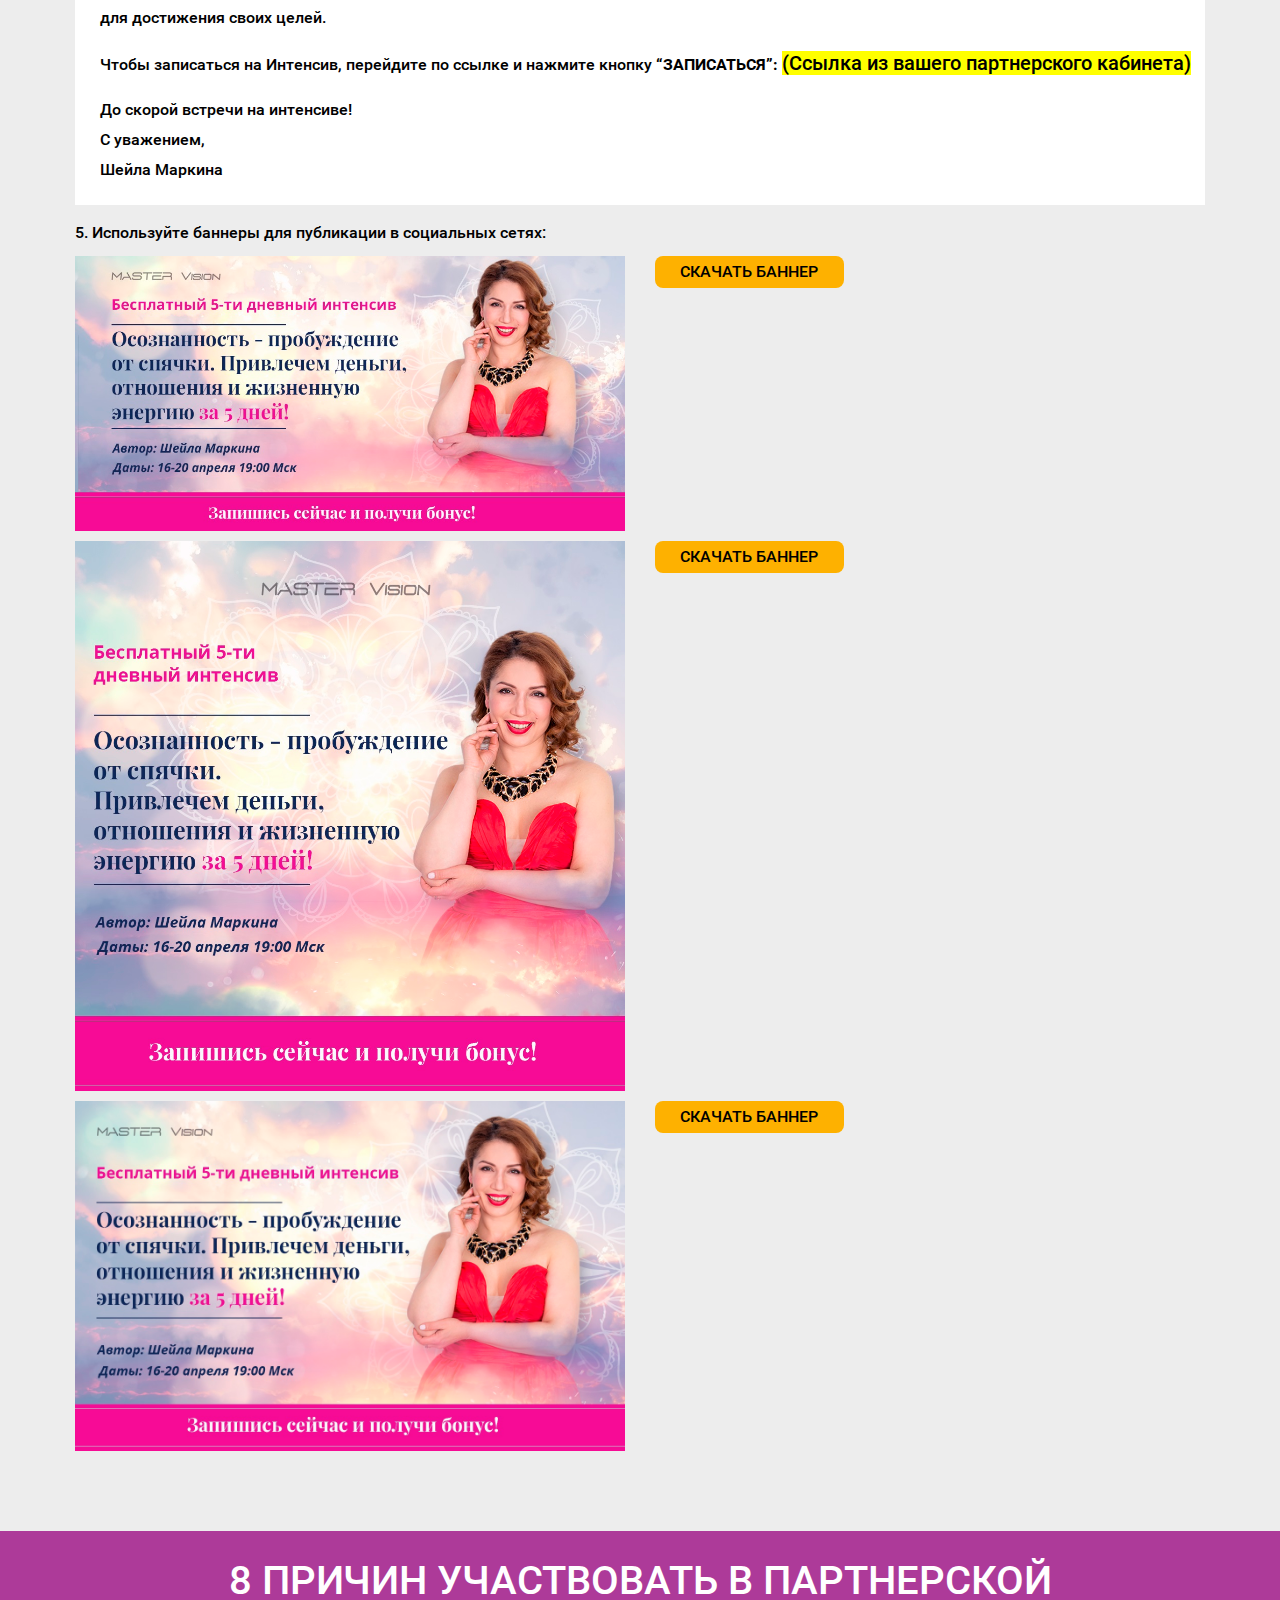
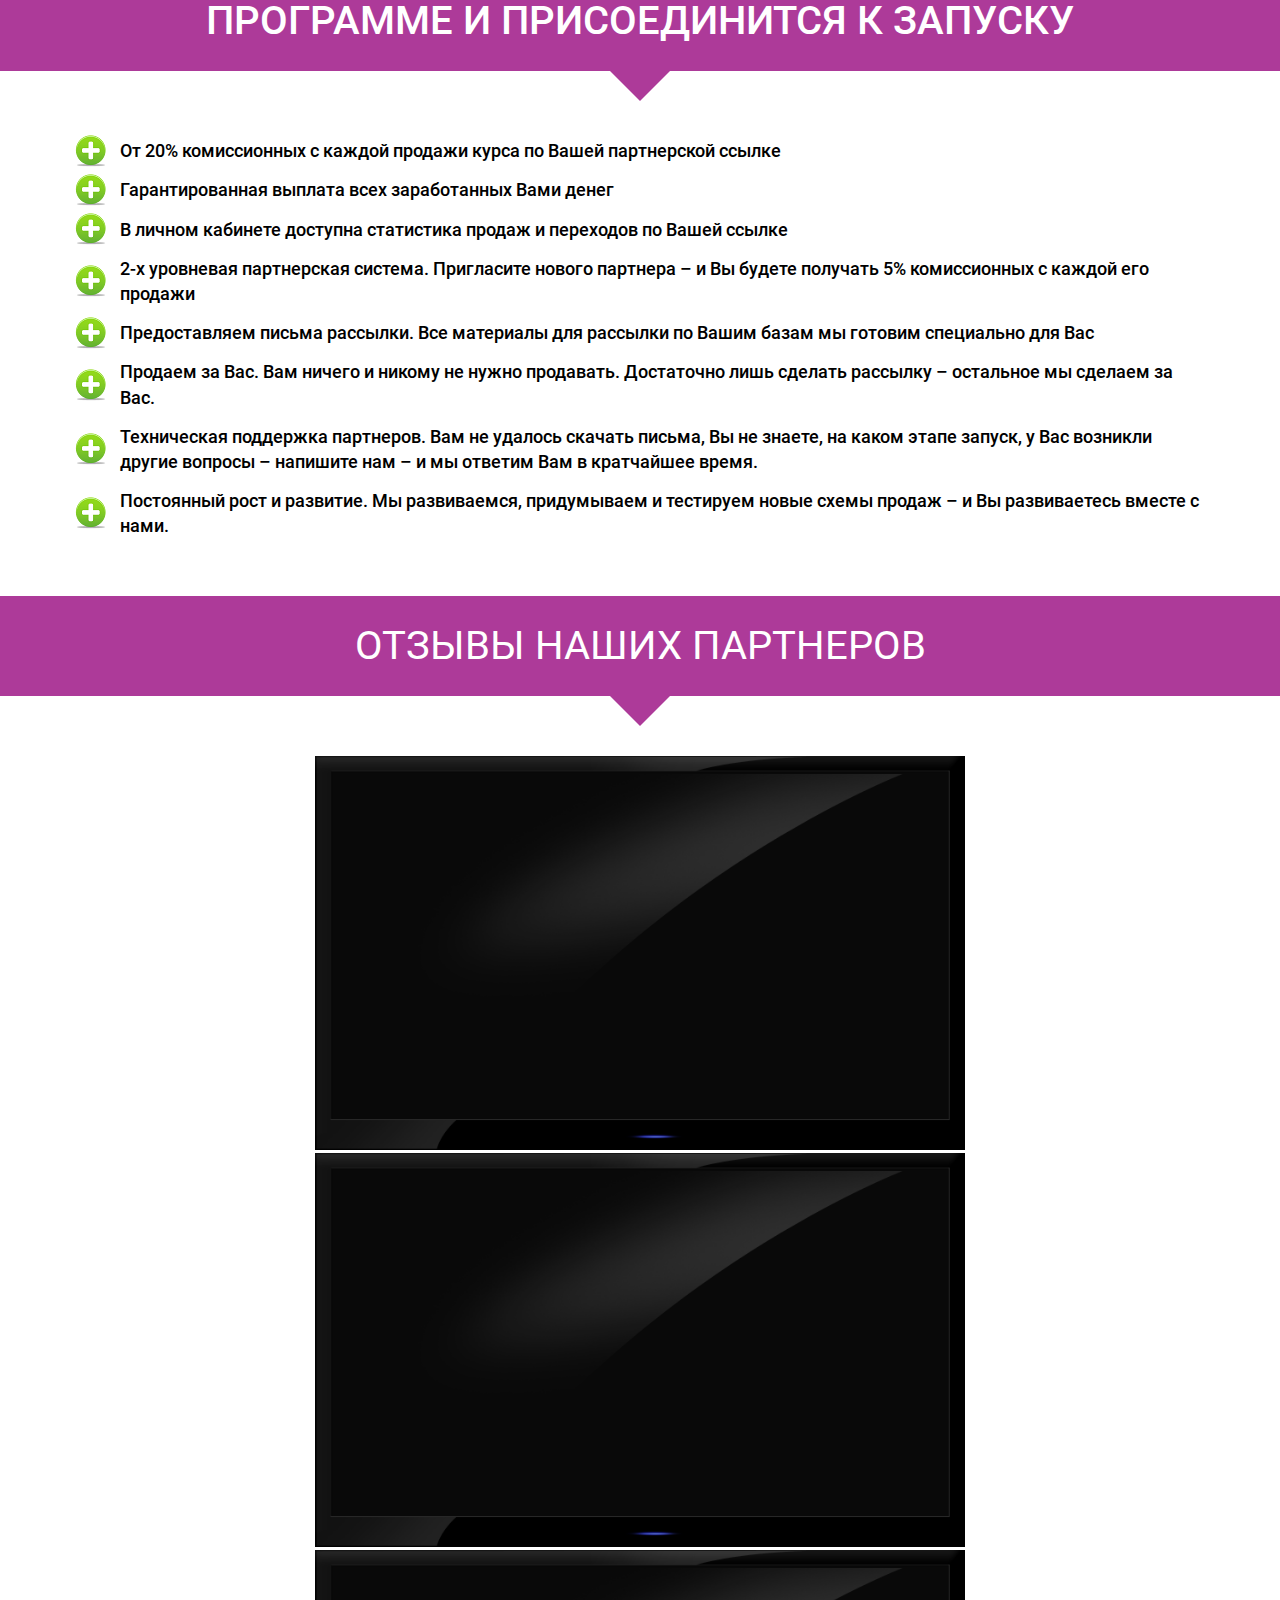
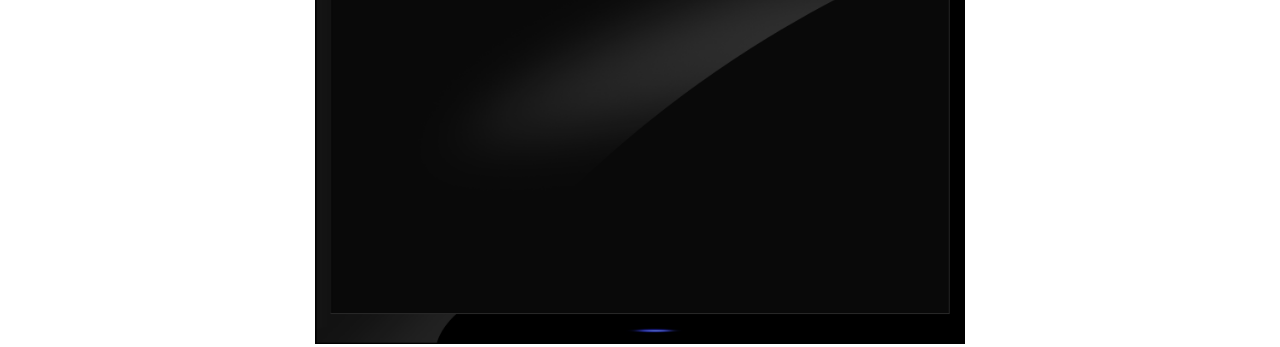
<file: partnership/index.html>
<!DOCTYPE html>
<html lang="ru">

<head>
	<meta charset="UTF-8">
	<title>Партнерская программа</title>
	<link rel="stylesheet" href="css/style.css">
	<link rel="icon" href="favicon.ico" type="image/x-icon">
	<meta name="mobile-web-app-capable" content="yes">
	<meta name="viewport" content="width=device-width">
	<!-- Yandex.Metrika counter -->
	<script type="text/javascript">
		(function(d, w, c) {
			(w[c] = w[c] || []).push(function() {
				try {
					w.yaCounter35450015 = new Ya.Metrika({
						id: 35450015,
						clickmap: true,
						trackLinks: true,
						accurateTrackBounce: true,
						webvisor: true
					});
				} catch (e) {}
			});
			var n = d.getElementsByTagName("script")[0],
				s = d.createElement("script"),
				f = function() {
					n.parentNode.insertBefore(s, n);
				};
			s.type = "text/javascript";
			s.async = true;
			s.src = "https://mc.yandex.ru/metrika/watch.js";
			if (w.opera == "[object Opera]") {
				d.addEventListener("DOMContentLoaded", f, false);
			} else {
				f();
			}
		})(document, window, "yandex_metrika_callbacks");
	</script><noscript><div><img src="https://mc.yandex.ru/watch/35450015" style="position:absolute; left:-9999px;" alt="" /></div></noscript>
	<!-- /Yandex.Metrika counter -->
	<!--Google Analitika-->
	<script>
		(function(i, s, o, g, r, a, m) {
			i['GoogleAnalyticsObject'] = r;
			i[r] = i[r] || function() {
				(i[r].q = i[r].q || []).push(arguments)
			}, i[r].l = 1 * new Date();
			a = s.createElement(o), m = s.getElementsByTagName(o)[0];
			a.async = 1;
			a.src = g;
			m.parentNode.insertBefore(a, m)
		})(window, document, 'script', 'https://www.google-analytics.com/analytics.js', 'ga');
		ga('create', 'UA-97925790-1', 'auto');
		ga('send', 'pageview');
	</script>
	<!--Google Analitika-->
</head>

<body>
	<header>
		<div class="top">
			<div class="container">
				<div class="logo"> </div>
				<div class="soc"><a href="https://www.facebook.com/groups/1444928659142483/" target="_blank"><img src="img/fb.png" alt=""></a><a href="https://vk.com/mv_ezoterika" target="_blank"><img src="img/vk.png" alt=""></a><a href="https://ok.ru/mv.ezoterika" target="_blank"><img src="img/od.png" alt=""></a><a href="https://www.instagram.com/mastervision1/" target="_blank"><img src="img/in.png" alt=""></a><a href="https://twitter.com/MastervisionEzo" target="_blank"><img src="img/tw.png" alt=""></a><a href="https://www.youtube.com/channel/UCiJTdt19jRMRmYyCZac2Lvg/" target="_blank"><img src="img/yt.png" alt=""></a></div>
				<div class="recv"> <span><i class="icon-phone"></i>8 (499) 346-79-46</span><br> <span><i class="icon-mail-alt"></i>info@mastervision.su</span><br> <span><i class="icon-skype"></i>admin-mastervision</span> </div>
			</div>
		</div>
		<div class="mid">
			<div class="container">
				<h1>Станьте партнёром тренинг-центра «MasterVision»</h1>
				<h3>Получайте от 5400 руб. с каждого покупателя от Вас и узнайте,<br> как в итоге заработать более 80000 руб. за ближайшие 24 дня,<br> как это уже делают 105 наших партнеров!</h3>
				<h2>НАША ЦЕЛЕВАЯ АУДИТОРИЯ</h2>
				<ul>Мужчины и женщины от 25 лет интересующиеся:
					<li>Эзотерикой</li>
					<li>Духовным развитием</li>
					<li>Психологией</li>
					<li>Магией</li>
				</ul>
			</div>
		</div>
	</header>
	<section class="vidos">
		<div class="container">
			<div class="videoblock"> <img src="img/ytram.png" alt=""><iframe class="wrap" width="620" height="349" src="https://www.youtube.com/embed/II9llQuE3Rc?rel=0&amp;showinfo=1" frameborder="0" allowfullscreen></iframe></div>
		</div>
	</section>
	<section class="pochemu">
		<h1>
			<div class="container">Почему мы уверены, что тренинг востребован?</div>
		</h1>
		<div class="container">
			<ul>
				<li>Более 45000 человек присутствовало на продающих вебинарах в рамках запуска</li>
				<li>Более 3500 приобрели платный курс.</li>
				<li>Более 8 млн рублей выплачено комиссионных партнёрам</li>
			</ul>
			<div class="center"><img src="img/strl.png" alt=""></div>
			<h2>подробный отчет</h2>
			<div class="blocks">
				<div class="block"><a rel="simplebox" href="img/11b.jpg" class="photo"><img src="img/11b.jpg" alt=""></a>
					<p><strong>В январе 2017 г. тренинг "Руническая магия"</strong></p><a rel="simplebox" href="img/12b.jpg" class="photo2"><img src="img/12b.jpg" alt=""></a>
					<p class="pri">Присутствовало более <span>1264 человек</span></p>
					<ul>
						<li>На обучение перешло <strong>363 человек</strong></li>
						<li>Средний чек более <strong>24 600 рублей</strong></li>
						<li>Сборы более <strong>9 млн рублей</strong></li>
					</ul>
					<h3>Партнерам выплачено <span>2 700 000 рублей</span></h3>
				</div>
				<div class="block"><a rel="simplebox" href="img/21b.jpg" class="photo"><img src="img/21b.jpg" alt=""></a>
					<p><strong>В октябре 2016 г. тренинг "Карты Таро"</strong></p><a rel="simplebox" href="img/22b.jpg" class="photo2"><img src="img/22b.jpg" alt=""></a>
					<p class="pri">Присутствовало более <span>1 613 человек</span></p>
					<ul>
						<li>На обучение перешло <strong>238 человек</strong></li>
						<li>Средний чек более <strong>30 200 рублей</strong></li>
						<li>Сборы более <strong>7,2 млн рублей</strong></li>
					</ul>
					<h3>Партнерам выплачено <span>2 610 000 рублей</span></h3>
				</div>
				<div class="block"><a rel="simplebox" href="img/31b.jpg" class="photo"><img src="img/31b.jpg" alt=""></a>
					<p><strong>В октябре 2016 г. тренинг "Алхимия Вас"</strong></p><a rel="simplebox" href="img/32b.jpg" class="photo2"><img src="img/32b.jpg" alt=""></a>
					<p class="pri">Присутствовало более <span>1314 человек</span></p>
					<ul>
						<li>На обучение перешло <strong>128 человек</strong></li>
						<li>Средний чек более <strong>29 900 рублей</strong></li>
						<li>Сборы более <strong>3,7 млн рублей</strong></li>
					</ul>
					<h3>Партнерам выплачено <span>1 100 000 рублей</span></h3>
				</div>
				<div class="block"><a rel="simplebox" href="img/41b.jpg" class="photo"><img src="img/41b.jpg" alt=""></a>
					<p><strong>В сентябре 2016 г. тренинг Открытие 3-го глаза”</strong></p><a rel="simplebox" href="img/42b.jpg" class="photo2"><img src="img/42b.jpg" alt=""></a>
					<p class="pri">Присутствовало более <strong>740 человек</strong></p>
					<ul>
						<li>На обучение перешло <strong>116 человек</strong></li>
						<li>Средний чек более <strong>18 200 рублей</strong></li>
						<li>Сборы более <strong>2 млн рублей</strong></li>
					</ul>
					<h3>Партнерам выплачено <span>600 000 рублей</span></h3>
				</div>
				<div class="block"><a rel="simplebox" href="img/51b.jpg" class="photo"><img src="img/51b.jpg" alt=""></a>
					<p><strong>В феврале 2017 г. тренинг "Хроники Акаши"</strong></p><a rel="simplebox" href="img/52b.jpg" class="photo2"><img src="img/52b.jpg" alt=""></a>
					<p class="pri">Присутствовало более <span>1800 человек</span></p>
					<!--<ul><li>Продажи курс еще не закончены</li></ul>-->
				</div>
			</div>
		</div>
	</section>
	<section class="reg">
		<h1>
			<div class="container">Если Вы еще НЕ зарегистрированы в партнерской программе</div>
		</h1>
		<div class="container">
			<div class="blocks">
				<div class="block">
					<div class="image"><span>1</span></div> <span>Нажмите на эту ссылку: <a href="https://aleksandrkudryashov1.autoweboffice.ru/?r=partners/registration&lg=ru" target="_blank">https://aleksandrkudryashov1.autoweboffice.ru/?r=partners/registration&lg=ru</a></span> </div>
				<div class="block">
					<div class="image"><span>2</span></div>
					<p>Заполните все поля</p>
				</div>
				<div class="block">
					<div class="image"><span>3</span></div>
					<p>Нажмите <strong>«Зарегистрироваться»</strong></p>
				</div>
				<div class="block">
					<div class="image"><span>4</span></div>
					<p><strong>Поздравляю!</strong><br>Теперь Вы – наш партнер</p>
				</div>
			</div>
		</div>
	</section>
	<div class="clear"></div>
	<section class="job">
		<h1>
			<div class="container">Начните зарабатывать по партнерской программе уже сейчас</div>
		</h1>
		<div class="container">
			<div class="block">
				<p>1. Зарегистрируйтесь в партнерской программе по ссылке: <a href="http://aleksandrkudryashov1.autoweboffice.ru/?r=partners/registration&lg=ru" target="_blank">http://aleksandrkudryashov1.autoweboffice.ru/?r=partners/registration&lg=ru</a></p>
				<p>2. Войдите в Партнерскую программу по ссылке: <a href="https://aleksandrkudryashov1.autoweboffice.ru/?r=partners/admin/login&lg=ru" target="_blank">https://aleksandrkudryashov1.autoweboffice.ru/?r=partners/admin/login&lg=ru</a></p>
				<p>3. Возьмите свою партнерскую ссылку к товару<span style="background: transparent;"><strong style="color: red; background: transparent;"> "Интенсив "Осознанность - пробуждение от спячки". Шейла Маркина"</strong></span></p> <img src="img/scr.png" alt="">
				<p>4. Вставьте эту ссылку в письмо и разошлите по своей базе подписчиков</p>
			</div>
			<div class="block">
				<p>Письмо 1</p>
				<div class="pismo"> <img src="img/quat.png" alt="">
					<h2>Тема письма: <strong>Как привлечь за 5 дней деньги, отношения и жизненную энергию? [Ответ внутри]</strong></h2>
					<p>Добрый день, дорогие друзья!</p>
					<p><strong><span>16 апреля, в 19-00 МСК</span></strong>, стартует безоплатный онлайн интенсив <strong>“Осознанность - пробуждение от спячки. Привлечем деньги, отношения и жизненную энергию за 5 дней!”</strong></p>
					<p><strong>На этом интенсиве вы узнаете:</strong></p>
					<ul>
						<li>3 основных типа отношения с деньгами</li>
						<li>Ваши сильные стороны и слабые стороны</li>
						<li>что такое состояние потока и как в него войти, чтобы получать удовольствие и хорошие результаты в жизни</li>
						<li>собственную ценность, личные границы и достоинство</li>
					</ul>
					<p>Чтобы записаться на Интенсив, перейдите по ссылке и нажмите кнопку <strong>“ЗАПИСАТЬСЯ”: <span>(Ссылка из вашего партнерского кабинета)</span></strong></p>
					<p><strong>На интенсиве вас ждет:</strong></p>
					<ul>
						<li>ТЕСТ на определение вашего «личного архетипа» в отношениях с деньгами</li>
						<li>корректировка вашей программы изобилия</li>
						<li>мощная практика - Инициация потока</li>
						<li>алгоритм - как строить гармоничные отношения</li>
					</ul>
					<p><strong><span>Спикер:</span> Шейла Маркина</strong></p>
					<ul>
						<li>Женский тренер. Основатель психологического центра «Создаем самое ценное»</li>
						<li>Автор трансформирующих женских тренингов</li>
						<li>Сертифицированный терапевт РПТ(терапия отправных точек), работающая с травмами рода, семейной системой, кармическими блоками</li>
						<li>Сертифицированный коуч и психолог - Мастер кармических расстановок</li>
					</ul>
					<p>О творческой деятельности Шейлы Маркиной лучше всего скажет сухой язык цифр:</p>
					<ul>
						<li>более 6 лет психологической и терапевтической практики</li>
						<li>2000+ женщинам помогла достичь желаемого</li>
						<li>8 онлайн-семинаров и тренингов провела.</li>
						<li>1000 душ спасла, и это не преувеличение, действительно спасла</li>
					</ul>
					<p>Чтобы получить в руки универсальный инструмент по исцелению судьбы, <strong>прямо сейчас переходите по ссылке и нажимайте кнопку “ЗАПИСАТЬСЯ”: <span>(Ссылка из вашего партнерского кабинета)</span></strong></p>
					<p>До скорой встречи на интенсиве! <br> С уважением, <br> Шейла Маркина</p>
				</div>
			</div>
			<div class="block">
				<p>Письмо 2</p>
				<div class="pismo"> <img src="img/quat.png" alt="">
					<h2>Тема письма: <strong>Весеннее обновление и избавление от разных проблем за 5 дней! [Подробности внутри!]</strong> </h2>
					<p>Добрый день, дорогие друзья!</p>
					<p>Что может быть прекраснее пробуждающейся от зимы природы… аромата весеннего леса, первых цветов и бабочек, кружащихся над прогалинами снега. Звонкие трели птиц, воспевающих приход весны. Скрип старых деревьев на ветру…</p>
					<p>Но иногда даже такие волшебные моменты не трогают нашу душу, так как тело истощено энергетически, а душа “отравлена” вечными проблемами с деньгами и окружающим миром.</p>
					<p>Пора положить конец такому беспросветному существованию и шагнуть в эту жизнь обновленными, счастливыми и успешными! </p>
					<p>Я приглашаю вас на свой <strong>бесплатный пятидневный интенсив “Осознанность - пробуждение от спячки. Привлечем деньги, отношения и жизненную энергию за 5 дней!”</strong>, который начнется 16-го апреля, где я покажу вам все возможности Осознанности и научу пользоваться этим для достижения своих целей.</p>
					<p>Чтобы записаться на Интенсив, перейдите по ссылке и нажмите кнопку <strong>“ЗАПИСАТЬСЯ”: <span>(Ссылка из вашего партнерского кабинета)</span></strong></p>
					<p>До скорой встречи на интенсиве! <br> С уважением, <br> Шейла Маркина</p>
				</div>
			</div>
			<div class="block">
				<p>5. Используйте баннеры для публикации в социальных сетях:</p>
				<div class="banners">
					<div class="ban"><img src="img/1024x512.jpg" alt=""><a href="img/1024x512.jpg" class="button" download>СКАЧАТЬ БАННЕР</a></div>
					<div class="clear"></div>
					<div class="ban"><img src="img/1080x1080.jpg" alt=""><a href="img/1080x1080.jpg" class="button" download>СКАЧАТЬ БАННЕР</a></div>
					<div class="clear"></div>
					<div class="ban"><img src="img/1256x800.jpg" alt=""><a href="img/1256x800.jpg" class="button" download>СКАЧАТЬ БАННЕР</a></div>
					<div class="clear"></div>
				</div>
			</div>
		</div>
	</section>
	<section class="prichin">
		<h1>
			<div class="container">8 причин участвовать в партнерской<br>программе и присоединится к запуску</div>
		</h1>
		<div class="container">
			<ul>
				<li>От 20% комиссионных с каждой продажи курса по Вашей партнерской ссылке</li>
				<li>Гарантированная выплата всех заработанных Вами денег</li>
				<li>В личном кабинете доступна статистика продаж и переходов по Вашей ссылке</li>
				<li>2-х уровневая партнерская система. Пригласите нового партнера – и Вы будете получать 5% комиссионных с каждой его продажи</li>
				<li>Предоставляем письма рассылки. Все материалы для рассылки по Вашим базам мы готовим специально для Вас</li>
				<li>Продаем за Вас. Вам ничего и никому не нужно продавать. Достаточно лишь сделать рассылку – остальное мы сделаем за Вас.</li>
				<li>Техническая поддержка партнеров. Вам не удалось скачать письма, Вы не знаете, на каком этапе запуск, у Вас возникли другие вопросы – напишите нам – и мы ответим Вам в кратчайшее время.</li>
				<li>Постоянный рост и развитие. Мы развиваемся, придумываем и тестируем новые схемы продаж – и Вы развиваетесь вместе с нами.</li>
			</ul>
		</div>
	</section>
	<section class="otz">
		<h1>отзывы наших партнеров</h1>
		<div class="container">
			<div class="block"><img src="img/ytram.png" alt=""><iframe class="wrap" width="560" height="315" src="https://www.youtube.com/embed/GLmgfZ7Wz3Q?rel=0&amp;showinfo=1" frameborder="0" allowfullscreen></iframe></div>
			<div class="block"><img src="img/ytram.png" alt=""><iframe class="wrap" width="560" height="315" src="https://www.youtube.com/embed/ZVAfHbncaXM?rel=0&amp;showinfo=1" frameborder="0" allowfullscreen></iframe></div>
			<div class="block"><img src="img/ytram.png" alt=""><iframe class="wrap" width="560" height="315" src="https://www.youtube.com/embed/TWEqvFHuN8o?rel=0&amp;showinfo=1" frameborder="0" allowfullscreen></iframe></div>
		</div>
	</section>
	<!--Модалка-->
	<script src="js/jquery.js"></script>
	<script src="js/bootstrap.min.js"></script>
	<script type="text/javascript" src="simplebox_util.js"></script>
	<script type="text/javascript">
		(function() {
			var boxes = [],
				els, i, l;
			if (document.querySelectorAll) {
				els = document.querySelectorAll('a[rel=simplebox]');
				Box.getScripts('simplebox_js', 'simplebox.js', function() {
					simplebox.init();
					for (i = 0, l = els.length; i < l; ++i) simplebox.start(els[i]);
					simplebox.start('a[rel=simplebox_group]');
				});
			}
		})();
	</script>
	<script type='text/javascript'>
		(function() {
			var widget_id = 'cMdj5UfoZX';
			var s = document.createElement('script');
			s.type = 'text/javascript';
			s.async = true;
			s.src = '//code.jivosite.com/script/widget/' + widget_id;
			var ss = document.getElementsByTagName('script')[0];
			ss.parentNode.insertBefore(s, ss);
		})();
	</script>
</body>

</html>
</file>
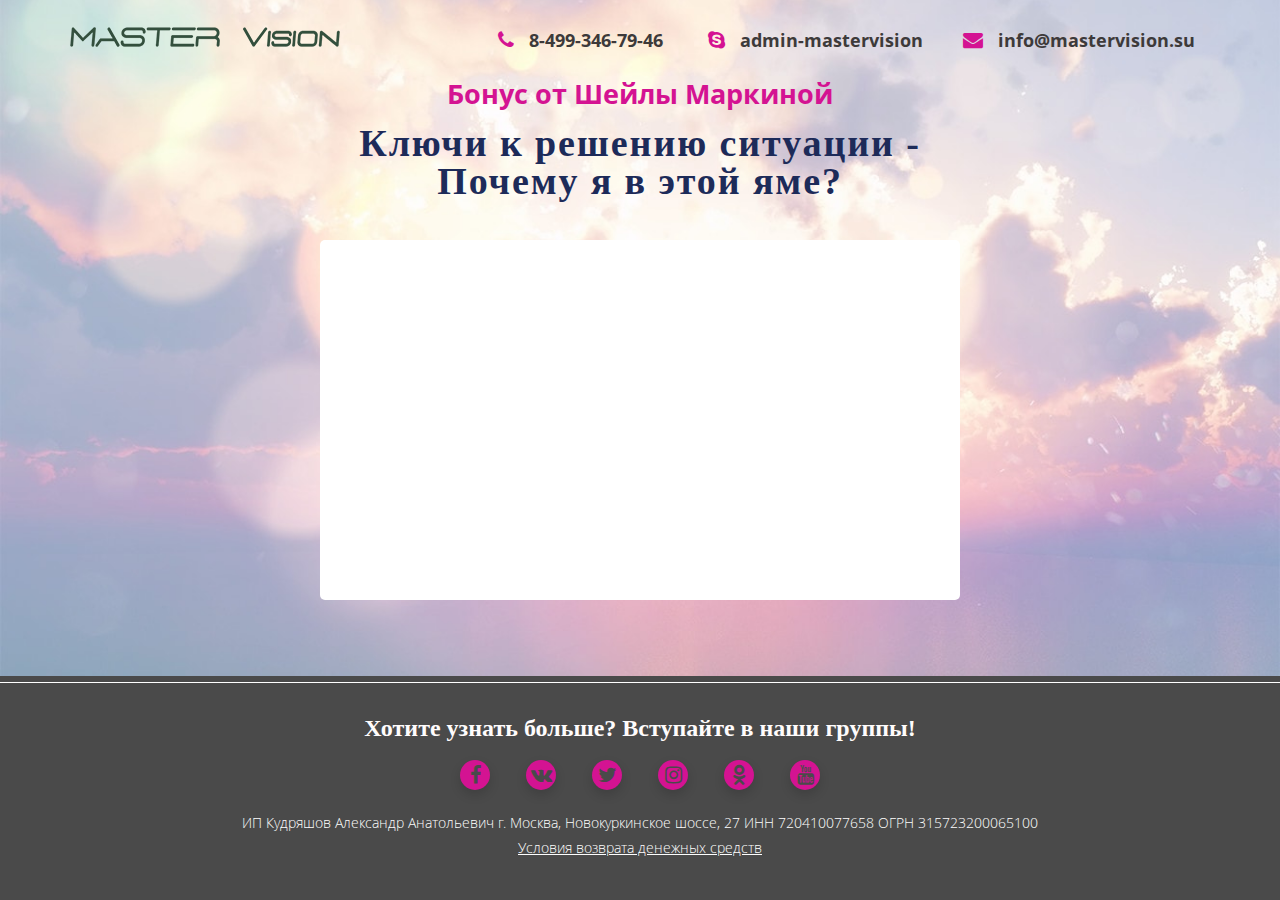
<file: bonus.html>
<!DOCTYPE html>
<html lang="ru">
  <head>
    <meta charset="UTF-8"/>
    <meta name="viewport" content="width=device-width, initial-scale=1, user-scalable=0, minimum-scale=1, maximum-scale=1"/>
    <meta http-equiv="X-UA-Compatible" content="ie=edge"/>
    <meta name="author" content="Master Vision"/>
    <meta name="description" content="Бонус от Шейлы Маркиной «Ключи к решению ситуации - Почему я в этой яме?»"/>
    <link rel="icon" type="image/x-icon" href="favicon.ico"/>
    <link rel="shortcut icon" type="image/x-icon" href="favicon.png"/>
    <title>Бонус от Шейлы Маркиной «Ключи к решению ситуации - Почему я в этой яме?»</title>
    <link rel="stylesheet" href="css/bootstrap.min.css"/>
    <link rel="stylesheet" href="css/styles.css"/>
  </head>
  <body id="bonus">
    <section id="main_screen">
      <header id="header">
        <div class="container"><a href="/" target="_blank"><img id="logo" src="img/logo.png" alt="Логотип"/></a>
          <div class="contacts"><a id="tel" href="callto:8-499-346-79-46"><i class="fa fa-phone" aria-hidden="true"></i><span>8-499-346-79-46         </span></a><a id="skype" href="skype:add?admin-mastervision"><i class="fa fa-skype" aria-hidden="true"></i><span>admin-mastervision</span></a><a id="mail" href="mailto:info@mastervision.su"><i class="fa fa-envelope" aria-hidden="true"></i><span>info@mastervision.su</span></a></div>
        </div>
      </header>
      <div id="main">
        <p id="pre">Бонус от Шейлы Маркиной</p>
        <h1>Ключи к решению ситуации - Почему я в этой яме?</h1>
        <div class="video_wrapper">
          <iframe src="https://www.youtube.com/embed/Tr85Yx3ht1Q?rel=0&amp;autoplay=1" allowfullscreen="allowfullscreen"></iframe>
        </div>
      </div>
    </section>
    <footer id="footer">
      <div class="container">
        <div class="soc_buttons">
          <h5>Хотите узнать больше? Вступайте в наши группы!</h5><a href="https://www.facebook.com/Mastervision1C/" target="_blank"><i class="fa fa-facebook" aria-hidden="true"></i></a><a href="http://vk.com/mv_ezoterika" target="_blank"><i class="fa fa-vk" aria-hidden="true"></i></a><a href="https://twitter.com/MastervisionEzo" target="_blank"><i class="fa fa-twitter" aria-hidden="true"></i></a><a href="https://www.instagram.com/mastervision1/" target="_blank"><i class="fa fa-instagram" aria-hidden="true"></i></a><a href="https://ok.ru/mv.ezoterika" target="_blank"><i class="fa fa-odnoklassniki" aria-hidden="true"></i></a><a href="https://www.youtube.com/channel/UCiJTdt19jRMRmYyCZac2Lvg/" target="_blank"><i class="fa fa-youtube" aria-hidden="true"></i></a>
          <div class="clfix"></div>
        </div>
        <p>ИП Кудряшов Александр Анатольевич г. Москва, Новокуркинское шоссе, 27 ИНН 720410077658 ОГРН 315723200065100 </p><a id="conditions" href="http://mastervision.su/oferta.docx">Условия возврата денежных средств</a>
      </div>
    </footer>
    <link rel="stylesheet" href="//maxcdn.bootstrapcdn.com/font-awesome/4.7.0/css/font-awesome.min.css"/>
    <script src="https://yastatic.net/browser-updater/v1/script.js"></script>
    <script>var yaBrowserUpdater = new ya.browserUpdater.init({"lang": "ru", "browsers": {"yabrowser": "15.10", "chrome": "52", "ie": "10", "opera": "40", "safari": "8", "fx": "47", "iron": "35", "flock": "Infinity", "palemoon": "25", "camino": "Infinity", "maxthon": "4.5", "seamonkey": "2.3", "theme": "blue"}});</script><!--Yandex.Metrika counter-->
    <script>(function(d, w, c) {(w[c] = w[c] || []).push(function() {try {w.yaCounter35450015 = new Ya.Metrika({id: 35450015,clickmap: true,trackLinks: true,accurateTrackBounce: true,webvisor: true});} catch (e) {}});var n = d.getElementsByTagName("script")[0],s = d.createElement("script"),f = function() {n.parentNode.insertBefore(s, n);};s.type = "text/javascript";s.async = true;s.src = "https://mc.yandex.ru/metrika/watch.js";if (w.opera == "[object Opera]") {d.addEventListener("DOMContentLoaded", f, false);} else {f();}})(document, window, "yandex_metrika_callbacks");</script>
    <noscript>
      <div><img src="https://mc.yandex.ru/watch/35450015" style="position:absolute; left:-9999px;" alt=""/></div>
    </noscript><!--Yandex.Metrika counter-->
<!--Google Analitika-->
    <script>(function(i, s, o, g, r, a, m) {i['GoogleAnalyticsObject'] = r;i[r] = i[r] || function() {(i[r].q = i[r].q || []).push(arguments)}, i[r].l = 1 * new Date();a = s.createElement(o), m = s.getElementsByTagName(o)[0];a.async = 1;a.src = g;m.parentNode.insertBefore(a, m)})(window, document, 'script', 'https://www.google-analytics.com/analytics.js', 'ga');ga('create', 'UA-97925790-1', 'auto');ga('send', 'pageview');</script><!--Google Analitika-->
<!--BEGIN JIVOSITE CODE-->
    <script>(function() {var widget_id = 'cMdj5UfoZX';var s = document.createElement('script');s.type = 'text/javascript';s.async = true;s.src = '//code.jivosite.com/script/widget/' + widget_id;var ss = document.getElementsByTagName('script')[0];ss.parentNode.insertBefore(s, ss);})();</script><!--END JIVOSITE CODE-->
  </body>
</html>
</file>
<file: css/styles.css>
@font-face{font-family:'OpenSansBold';src:url("../fonts/OpenSansBold.eot");src:url("../fonts/OpenSansBold.eot") format('embedded-opentype'), url("../fonts/OpenSansBold.woff2") format('woff2'), url("../fonts/OpenSansBold.woff") format('woff'), url("../fonts/OpenSansBold.ttf") format('truetype'), url("../fonts/OpenSansBold.svg#OpenSansBold") format('svg')}@font-face{font-family:'OpenSansBoldItalic';src:url("../fonts/OpenSansBoldItalic.eot");src:url("../fonts/OpenSansBoldItalic.eot") format('embedded-opentype'), url("../fonts/OpenSansBoldItalic.woff2") format('woff2'), url("../fonts/OpenSansBoldItalic.woff") format('woff'), url("../fonts/OpenSansBoldItalic.ttf") format('truetype'), url("../fonts/OpenSansBoldItalic.svg#OpenSansBoldItalic") format('svg')}@font-face{font-family:'OpenSansItalic';src:url("../fonts/OpenSansItalic.eot");src:url("../fonts/OpenSansItalic.eot") format('embedded-opentype'), url("../fonts/OpenSansItalic.woff2") format('woff2'), url("../fonts/OpenSansItalic.woff") format('woff'), url("../fonts/OpenSansItalic.ttf") format('truetype'), url("../fonts/OpenSansItalic.svg#OpenSansItalic") format('svg')}@font-face{font-family:'OpenSansLight';src:url("../fonts/OpenSansLight.eot");src:url("../fonts/OpenSansLight.eot") format('embedded-opentype'), url("../fonts/OpenSansLight.woff2") format('woff2'), url("../fonts/OpenSansLight.woff") format('woff'), url("../fonts/OpenSansLight.ttf") format('truetype'), url("../fonts/OpenSansLight.svg#OpenSansLight") format('svg')}@font-face{font-family:'OpenSansRegular';src:url("../fonts/OpenSansRegular.eot");src:url("../fonts/OpenSansRegular.eot") format('embedded-opentype'), url("../fonts/OpenSansRegular.woff2") format('woff2'), url("../fonts/OpenSansRegular.woff") format('woff'), url("../fonts/OpenSansRegular.ttf") format('truetype'), url("../fonts/OpenSansRegular.svg#OpenSansRegular") format('svg')}@font-face{font-family:'OpenSansSemibold';src:url("../fonts/OpenSansSemibold.eot");src:url("../fonts/OpenSansSemibold.eot") format('embedded-opentype'), url("../fonts/OpenSansSemibold.woff2") format('woff2'), url("../fonts/OpenSansSemibold.woff") format('woff'), url("../fonts/OpenSansSemibold.ttf") format('truetype'), url("../fonts/OpenSansSemibold.svg#OpenSansSemibold") format('svg')}@font-face{font-family:'OpenSansSemiboldItalic';src:url("../fonts/OpenSansSemiboldItalic.eot");src:url("../fonts/OpenSansSemiboldItalic.eot") format('embedded-opentype'), url("../fonts/OpenSansSemiboldItalic.woff2") format('woff2'), url("../fonts/OpenSansSemiboldItalic.woff") format('woff'), url("../fonts/OpenSansSemiboldItalic.ttf") format('truetype'), url("../fonts/OpenSansSemiboldItalic.svg#OpenSansSemiboldItalic") format('svg')}@font-face{font-family:'PlayfairDisplayBlack';src:url("../fonts/PlayfairDisplayBlack.eot");src:url("../fonts/PlayfairDisplayBlack.eot") format('embedded-opentype'), url '../fonts/PlayfairDisplayBlack.woff2' format('woff2'), url '../fonts/PlayfairDisplayBlack.woff' format('woff'), url '../fonts/PlayfairDisplayBlack.ttf' format('truetype'), url '../fonts/PlayfairDisplayBlack.svg#PlayfairDisplayBlack' format('svg')}@font-face{font-family:'PlayfairDisplayBold';src:url("../fonts/PlayfairDisplayBold.eot");src:url("../fonts/PlayfairDisplayBold.eot") format('embedded-opentype'), url '../fonts/PlayfairDisplayBold.woff2' format('woff2'), url '../fonts/PlayfairDisplayBold.woff' format('woff'), url '../fonts/PlayfairDisplayBold.ttf' format('truetype'), url '../fonts/PlayfairDisplayBold.svg#PlayfairDisplayBold' format('svg')}@font-face{font-family:'RobotoRegular';src:url("../fonts/RobotoRegular.eot");src:url("../fonts/RobotoRegular.eot") format('embedded-opentype'), url("../fonts/RobotoRegular.woff2") format('woff2'), url("../fonts/RobotoRegular.woff") format('woff'), url("../fonts/RobotoRegular.ttf") format('truetype'), url("../fonts/RobotoRegular.svg#RobotoRegular") format('svg')}*{margin:0;padding:0;outline:0}body{background-color:#f7f8fa}a:hover{text-decoration:none}a:focus{outline:0;text-decoration:none}h3{font-size:44px;font-family:"PlayfairDisplayBold", serif;color:#0b154e;line-height:1;text-align:center;position:relative;margin:0}h3:after{content:'';width:161px;height:4px;display:block;margin:15px auto 75px;background-color:#0b154e}.button{display:block;background-color:#d41392;width:261px;height:58px;border-radius:29px;line-height:58px;text-align:center;font-size:26px;font-family:"PlayfairDisplayBlack", serif;font-weight:bold;color:#fff;margin:70px auto 0;border:0;-webkit-transition:all 0.5s ease-out;-o-transition:all 0.5s ease-out;transition:all 0.5s ease-out}.button:focus{background-color:#d41392;color:#fff}.button:hover{background-color:#b00575;-webkit-transition:all 0.3s ease-in;-o-transition:all 0.3s ease-in;transition:all 0.3s ease-in;color:#fff}.video_wrapper{margin:0 auto;position:relative}.video_wrapper:before{content:'';height:0;padding-top:56.25%;display:block}.video_wrapper iframe,.video_wrapper img{position:absolute;width:100%;height:100%;display:block;background-color:#fff;border-radius:5px;border:0;top:0;left:0;right:0;bottom:0;cursor:pointer}#header{padding:27px 20px;overflow:hidden;position:relative;z-index:150}#logo{float:left}.contacts{float:right;text-align:right;padding-right:15px}.contacts .fa{color:#d41392;font-size:20px;margin:0 15px 0 40px}.contacts .fa.fa-phone{margin-left:0}.contacts .fa+span{font-size:18px;font-family:"OpenSansBold", arial;color:#3d3a3a;line-height:26px;text-align:right}.contacts .fa+span:hover{text-decoration:underline}#main_screen{width:100%;overflow:hidden;background-image:url("../img/main_bg.jpg");background-repeat:no-repeat;background-position:center;background-size:cover;padding-bottom:34px}#main{position:relative;z-index:9}.container{position:relative}#sheila_main{position:absolute;bottom:-100px;right:-62px;z-index:-1}#sheila_before{position:absolute;width:100%;left:0;right:0;bottom:-130px;z-index:10}#pre{font-size:27px;font-family:"OpenSansBold", sans-serif;color:#d41392;line-height:1;margin:0px 0 17px}h1{font-size:38px;font-family:"PlayfairDisplayBold", serif;color:#1d2b59;line-height:1;width:670px;margin:0;letter-spacing:1.9px}h1 span{color:#d41392}.aut_n_date{overflow:hidden;margin-top:20px}.aut_n_date p{font-size:24px;font-family:"OpenSansBoldItalic", sans-serif;color:#1d2b59;line-height:1;float:left;margin-bottom:0}.aut_n_date p:first-child{margin-right:19px}.aut_n_date p span{color:#d41392}.aut_n_date+.video_wrapper{margin:30px 0 0;width:463px;z-index:15}#bonus #main_screen{min-height:calc(100vh - 224px)}#bonus #pre{text-align:center}#bonus h1{text-align:center;margin:0 auto}#bonus .video_wrapper{margin:40px auto 0;width:50%}#mail_section{background-color:#4a4a4a;width:100%;padding:29px 0;overflow:hidden;position:relative;-webkit-box-shadow:0px 5px 11px 0px rgba(0,0,0,0.15);box-shadow:0px 5px 11px 0px rgba(0,0,0,0.15)}#mail_section:after,#mail_section:before{content:'';position:absolute;background-color:#fefefe;opacity:1;width:100%;height:1px;left:0;right:0}#mail_section:before{top:5px}#mail_section:after{bottom:5px}.form_newsletter{height:70px;display:-webkit-box;display:-ms-flexbox;display:flex;-webkit-box-align:center;-ms-flex-align:center;align-items:center;-webkit-box-pack:center;-ms-flex-pack:center;justify-content:center}.form_newsletter h4{font-size:28px;font-family:"PlayfairDisplayBold", serif;color:#fff;line-height:1.3;text-align:left}.form_newsletter p{font-size:23px;font-family:"RobotoRegular", sans-serif;color:#fddcc3;line-height:1.304;text-align:left}.form_newsletter .infront_submit,.form_newsletter .span_phone{font-size:15px}.form_newsletter button.button{margin-top:0}.email-block input,.email-block input:focus,.phone-block input,.phone-block input:focus{border:1px solid #949494;border-radius:29px;background-color:#f7f8fa;-webkit-box-shadow:inset 0px 0px 8.55px 0.45px rgba(0,0,0,0.39);box-shadow:inset 0px 0px 8.55px 0.45px rgba(0,0,0,0.39);width:262px;font-size:17px;font-family:"OpenSansRegular", sans-serif;color:rgba(29,28,24,0.702);line-height:56px;text-align:left;padding:0 15px 0 0;height:56px;text-indent:15px;outline:0}#reasons_and_plan{width:100%;padding:100px 0 90px;background-image:url("../img/reasons_and_plan_bg.png");background-size:cover;background-repeat:no-repeat;background-position:bottom center}#reasons{margin-bottom:90px}.reasons_container{margin-bottom:60px}.one_reason{border-radius:5px;background-color:#fff;-webkit-box-shadow:0px 5px 11px 0px rgba(0,0,0,0.15);box-shadow:0px 5px 11px 0px rgba(0,0,0,0.15);width:360px;margin:0 auto 30px}.reason_head{border-radius:5px;opacity:0.5;width:100%;height:90px;background-image:url("../img/mandala.png");background-position:center top;background-repeat:no-repeat}.reason_container:first-child .one_reason .reason_head,.reason_container:nth-child(4) .one_reason .reason_head,.reason_container:nth-child(7) .one_reason .reason_head{background-color:#c7bdca}.reason_container:nth-child(2) .one_reason .reason_head,.reason_container:nth-child(5) .one_reason .reason_head,.reason_container:nth-child(8) .one_reason .reason_head{background-color:#fddcc3}.reason_container:nth-child(3) .one_reason .reason_head,.reason_container:nth-child(6) .one_reason .reason_head,.reason_container:nth-child(9) .one_reason .reason_head{background-color:#d3b6c5}.reason_container:first-child .one_reason,.reason_container:nth-child(2) .one_reason,.reason_container:nth-child(3) .one_reason{height:463px}.reason_container:nth-child(4) .one_reason,.reason_container:nth-child(5) .one_reason,.reason_container:nth-child(6) .one_reason{height:620px}.reason_container:nth-child(7) .one_reason,.reason_container:nth-child(8) .one_reason,.reason_container:nth-child(9) .one_reason{height:400px}.reason_body{position:relative;padding:70px 25px 35px;text-align:center}.reason_body p{font-size:18px;margin:0;line-height:1.278}.reason_body p:first-of-type{font-family:"OpenSansRegular", sans-serif;color:#270c30}.reason_body p:last-of-type{font-family:"OpenSansSemibold", sans-serif;color:#0b154e;font-weight:bold}.reason_number{position:absolute;margin:0 auto;left:0;right:0;top:-49px;border:1px solid #e8e8e8;border-radius:50%;background-color:#fff;width:98px;height:98px;line-height:98px;font-size:40px;font-family:"PlayfairDisplayBold";color:#d41392;font-weight:bold;text-align:center}.reasons_divider{display:block;margin:12px auto 10px}.bq{font-size:20px;font-family:"OpenSansItalic", sans-serif;color:#4a4a4a sans-serif;line-height:1.65;text-align:center;margin:0 auto 14px;width:853px}.cite{display:block;font-size:20px;font-family:"OpenSansBoldItalic", sans-serif;color:#0b154e;line-height:1.65;text-align:center;font-weight:bold}#plan h3:after{margin-bottom:111px}#plan_container{width:1003px;margin:0 auto}.day_wrap{border-radius:5px;background-color:#fff;-webkit-box-shadow:0px 5px 11px 0px rgba(0,0,0,0.15);box-shadow:0px 5px 11px 0px rgba(0,0,0,0.15);width:940px;height:400px;padding:35px 400px 25px 38px;position:relative;margin-bottom:145px}.day_wrap h4{font-size:27px;font-family:"PlayfairDisplayBold", serif;color:#d41392;font-weight:bold;line-height:1.222;margin:0 0 21px}.day_wrap h4 span{color:#0b154e}.day_wrap:last-of-type{margin-bottom:75px}.day_img{position:absolute;top:-30px;right:-42px}.plan_list{list-style:none}.plan_list li{font-size:18px;font-family:"OpenSansRegular", sans-serif;color:#4a4a4a;line-height:1.3;margin-bottom:12px;padding-left:21px;background-image:url("../img/pink_disc.jpg");background-position:2px 8px;background-repeat:no-repeat}.plan_list li:last-child{font-family:"OpenSansBold", sans-serif;font-weight:bold}.day_wrap:nth-child(2),.day_wrap:nth-child(4){right:-38px;padding:40px 25px 35px 400px}.day_wrap:nth-child(2) .day_img,.day_wrap:nth-child(4) .day_img{left:-53px;right:auto}#author_and_response{background-image:url("../img/about_bg.png");background-position:bottom center;background-repeat:no-repeat;background-size:cover;padding-bottom:80px}#author{padding-bottom:90px}#author h5{font-size:22px;font-family:"PlayfairDisplayBold", serif;color:#0b154e;font-weight:bold;line-height:1.5;text-align:center;margin:53px 0 40px}#author .button{width:380px}.author_title{background-color:#4a4a4a;padding:33px 0;position:relative;margin-bottom:100px}.author_title:after,.author_title:before{content:'';position:absolute;background-color:#fff;width:100%;left:0;right:0;height:1px}.author_title:before{top:5px}.author_title:after{bottom:5px}.author_title h3{color:#fff}.author_title h3:after{margin-bottom:0;background-color:#fff}.author_container{border-radius:5px;background-color:#fff;background-image:url("../img/mandala_about.jpg");background-repeat:no-repeat;background-position:763px -331px;-webkit-box-shadow:0px 5px 11px 0px rgba(0,0,0,0.15);box-shadow:0px 5px 11px 0px rgba(0,0,0,0.15);width:100%;height:504px;margin:0 auto 30px;overflow:hidden}.author_container img{float:left;margin-right:90px}.author_about{padding:57px 100px 0 0;width:591px;float:left}.author_about h4{font-size:30px;font-family:"PlayfairDisplayBold", serif;color:#0b154e;font-weight:bold;line-height:1.1;margin:0 0 14px;letter-spacing:1.1px}.author_about .about_list li,.author_about p{font-size:18px;font-family:"OpenSansRegular", sans-serif;color:#4a4a4a;line-height:1.45;margin-bottom:10px}.author_about .about_list{list-style:none}.author_about .about_list li{padding-left:32px;background-image:url("../img/pink_disc.jpg");background-position:3px 11px;background-repeat:no-repeat}.about_numbers{border-radius:5px;background-color:#fff;-webkit-box-shadow:0px 5px 11px 0px rgba(0,0,0,0.15);box-shadow:0px 5px 11px 0px rgba(0,0,0,0.15);width:100%;height:264px;margin:0 auto;display:table;padding:40px 0;text-align:center}.about_number{display:table-cell;vertical-align:middle;position:relative;width:25%;padding:0 20px}.about_number h6{font-size:18px;font-family:"OpenSansBold", sans-serif;color:#4a4a4a;font-weight:bold;line-height:1.45;margin:0;height:78px}.about_number:after{content:'';width:1px;height:149px;background-color:#626262;opacity:0.2;position:absolute;top:19px;right:0}.about_number:last-of-type:after{display:none}.num{font-size:50px;font-family:"PlayfairDisplayBold", serif;color:#d41392;font-weight:bold;line-height:0.52;margin:20px 0 23px}.last{font-size:18px;font-family:"OpenSansRegular", sans-serif;color:#4a4a4a;line-height:1.45}.serts_container{display:table;width:100%;height:179px}.serts_container .sert_single{display:table-cell;vertical-align:middle;text-align:center}#text_responses{width:940px;margin:0 auto;text-align:center;cursor:move;height:400px!important;overflow-y:scroll!important}#text_responses p,#text_responses ul li{font-size:18px;font-family:"OpenSansItalic", sans-serif;color:#2c2c2d;line-height:1.67;margin-bottom:20px}#text_responses ul li{text-align:left}#text_responses h4{font-size:18px;font-family:"OpenSansBoldItalic", sans-serif;color:#2c2c2d;font-weight:bold;line-height:1.67}.response{padding-right:30px}.owl-controlls .owl-buttons div{border-radius:50%;background-color:#d41392;-webkit-box-shadow:0px 5px 11px 0px rgba(0,0,0,0.15);box-shadow:0px 5px 11px 0px rgba(0,0,0,0.15);top:6764px;width:50px;height:50px;opacity:1;font-size:34px;line-height:36px}.owl-controlls .owl-buttons div:hover{background-color:#b00575}#footer{background:#4a4a4a;position:relative;padding:40px 0;text-align:center}#footer:before{content:'';position:absolute;height:1px;width:100%;left:0;right:0;background-color:#fff;top:6px}#footer h5{font-size:24px;font-family:"PlayfairDisplayBold", serif;color:#fffcfc;font-weight:bold;line-height:1;margin-bottom:20px}#footer #conditions,#footer p{font-size:14px;font-family:"OpenSansLight", sans-serif;color:#fefefe;line-height:1.8}#footer #conditions{text-decoration:underline}#footer #conditions:focus,#footer #conditions:hover{text-decoration:none}.soc_buttons{width:100%;margin:0 auto}.soc_buttons a{display:inline-block;margin:0 18px 20px;position:relative;z-index:1}.soc_buttons a .fa{width:30px;height:30px;background:#d41392;-webkit-box-shadow:0 5px 11px 0 rgba(0,0,0,0.15);box-shadow:0 5px 11px 0 rgba(0,0,0,0.15);color:#4a4a4a;font-size:20px;line-height:30px;border-radius:50%;-webkit-transition:all 0.3s ease-in;-o-transition:all 0.3s ease-in;transition:all 0.3s ease-in}.soc_buttons a .fa:hover{background-color:#b00575;-webkit-transition:all 0.3s ease-in;-o-transition:all 0.3s ease-in;transition:all 0.3s ease-in;color:#fff}.modal-content{background:#4a4a4a;border:3px solid #d41392;text-align:center;padding:20px}.modal-content .form_newsletter{display:block;height:auto}.modal-content .form_newsletter h4{text-align:center;margin-bottom:10px}.modal-content .form_newsletter p{font-size:28px;font-family:"RobotoRegular", sans-serif;color:#fddcc3;line-height:1.2;text-align:center;margin-top:0;margin-bottom:20px}.modal-content .form_newsletter .infront_submit,.modal-content .form_newsletter .span_phone{font-size:18px;margin-bottom:20px;color:#fff}.modal-content .form_newsletter .email-block input,.modal-content .form_newsletter .phone-block input{margin:0 0 20px}.modal-content .close{position:absolute;border:0;border-radius:50%;width:20px;height:20px;font-size:20px;line-height:22px;right:20px;top:20px;z-index:999;padding:0;text-align:center}.modal-content .close:hover{background:#161511;color:#fff;border:1px solid #eee;line-height:20px}
</file>
<file: partnership/css/style.css>
@import url(fontello.css);
article, aside, figure, footer, header, nav, section, details, summary, main {display: block;}

body{ position:relative; -webkit-text-size-adjust:100%; -webkit-font-smoothing:antialiased; line-height: 1;}
html, body, body div, span, object, iframe, h1, h2, h3, h4, h5, h6, p, blockquote, pre, abbr, address, cite, code, del, dfn, em, img, ins, kbd, q, samp, small, strong, sub, sup, var, b, i, dl, dt, dd, ol, ul, li, fieldset, form, label, legend, table, caption, tbody, tfoot, thead, tr, th, td, article, aside, figure, footer, header, menu, nav, section, time, mark, audio, video, details, summary  {
    margin: 0;
    padding: 0;
    border: 0;
    font-size: 100%;
    font-weight: normal;
    vertical-align: baseline;
    background: transparent;
    font-family:'RM';
	text-transform: none
}
body{
	min-width: 1170px;
}

em{
	font-family: inherit!important
}
li{
	list-style: none;
}
a{
	text-decoration: none;
}
img{
	max-width: 100%;
}
.clear{
	clear: both;
}
img {
	max-height: 100%
}
hr {
	clear: both;
}
strong {
	font-family: 'RB';
}
@font-face  {
	font-family: 'RB';
	src:  url('../font/rb.ttf') format('truetype');
}
@font-face  {
	font-family: 'RR';
	src:  url('../font/rr.ttf') format('truetype');
}
@font-face  {
	font-family: 'RM';
	src:  url('../font/rm.ttf') format('truetype');
}
@font-face  {
	font-family: 'RBL';
	src:  url('../font/rbl.ttf') format('truetype');
}
*{
    -webkit-box-sizing: border-box;
    box-sizing: border-box;
}
h1{
	text-align: center;
	font-family: 'RB';
	font-size: 40px;
}
.center{
	clear: both;
	margin: 0 auto;
	text-align: center;
}
.container{
	margin: 0 auto;
	width: 1150px;
	padding: 0 10px;
}
.line {
    height: 3px;
    width: 80px;
    margin: 10px 0;
}
input{
	display: block;
}
.red{
	color: red;
}
/*================
HEADER
================*/
header {
	background: white;
	background-size: cover;
}
header .top {
	padding: 20px;
	overflow: hidden;
}
header .top .container {
}
header .logo {
	background: url(../img/logo.png) center no-repeat;
	width: 349px;
	height: 32px;
	float: left;
	margin: 10px 70px 0 0;
}
header .soc {
	margin-top: 10px;
	float: left;
}
header a {
	float: left;
	margin-right: 30px;
}
header a img {
}
header .recv {
	float: right;
}
header span {
}
header i {
	color: #c615c6;
}
header .container {
}
header .mid {
	background: url(../img/header.jpg) no-repeat center bottom;
	background-size: cover;
	padding: 40px 0;
	color: white;
}
header h1 {
	font-size: 40px;
	margin-bottom: 20px;
	text-transform: uppercase;
}
header h3 {
	font-size: 20px;
	text-align: center;
	font-family: 'RR';
	margin-bottom: 40px;
}
header h2 {
	text-transform: uppercase;
	font-size: 26px;
	font-family: 'RR';
	text-align: center;
	margin-bottom: 30px;
}
header ul {
	font-size: 18px;
	line-height: 1.4;
}
header li {
	font-size: 18px;
	list-style: disc;
	margin-left: 30px;
	line-height: 1.3;
}

/*================
VIDOS
================*/
.vidos {
	padding: 40px 0;
	background: white;
}
.vidos .container {
}
.vidos .videoblock {
	max-width: 650px;
	margin: 0 auto;
	position: relative;
}
.vidos img {
}
.vidos .wrap {
	top: 3.9%;
    height: 87.9%;
    bottom: 8.2%;
    left: 2.5%;
    width: 94.7%;
    right: 2.8%;
	position: absolute;
}
/*================
POCHEMU
================*/
.pochemu {
	padding-bottom: 50px;
	overflow: hidden;
}
.pochemu h1 {
	background: #ad3a99;
	padding: 30px 0;
	color: white;
	font-family: RR;
	position: relative;
}
.pochemu h1:after {
	content: '';
    height: 0px;
    width: 0px;
    position: absolute;
    border: 30px solid transparent;
    border-top: 30px solid #ad3a99;
    bottom: -60px;
    left: 0;
    right: 0;
    margin: 0 auto;
	text-transform: uppercase;
}
.pochemu  h1 .container{
	text-transform: uppercase;
}
.pochemu .container>ul {
	margin: 50px 0 35px;
}
.pochemu .container>ul>li {
	background: url(../img/gal.png) no-repeat center left;
	font-size: 20px;
	padding: 6px;
	line-height: 1.4;
	padding-left: 45px;
}
.pochemu .center {
}
.pochemu .center>img {
	width: 110px;
}
.pochemu .container>h2 {
	text-align: center;
	font-size: 35px;
	font-family: RBL;
	color: #ad3a99;
	text-transform: uppercase;
	margin: 20px 0 40px;
}
.pochemu .blocks {
}
.pochemu .block {
	width: 47.5%;
	margin: 0 1% 30px;
	float: left;
	padding: 1%;
	border: 2px solid silver;
	border-radius: 3px;
}
.pochemu .block:nth-of-type(5){
	margin: 0 auto;
	float: none;
	clear: both;
}
.pochemu .block .pri{
	font-size: 18px;
	text-align: center;
}
.pochemu .block .pri span{
	color: #9d0a0f;
	font-family: RB;
}
.pochemu .block ul {
}
.pochemu .block li {
	font-size: 18px;
	line-height: 1.4;
}
.pochemu .block strong {
}
.pochemu .photo {
	display: block;
	height: 175px;
	position: relative;
}
.pochemu .photo img {
	position: absolute;
    left: 0;
    top: 0;
    right: 0;
    bottom: 0;
    width: 100%;
    height: 100%;
}
.pochemu .photo span {
}
.pochemu p {
	padding: 15px;
	font-size: 16px
}
.pochemu p strong {
}
.pochemu h3 {
	text-align: center;
	font-size: 22px;
	margin: 10px 0;
}
.pochemu h3 span {
	color: #9d0a0f;
}

/*================
REG
================*/
.reg{
	overflow: hidden;
	padding-bottom: 60px;
}
.reg h1 {
	background: #ad3a99;
	padding: 30px 0;
	color: white;
	font-family: RR;
	position: relative;
	margin-bottom: 90px;
	text-transform: uppercase;
}
.reg h1:after {
	content: '';
    height: 0px;
    width: 0px;
    position: absolute;
    border: 30px solid transparent;
    border-top: 30px solid #ad3a99;
    bottom: -60px;
    left: 0;
    right: 0;
    margin: 0 auto;
}
.reg  h1 .container{
	text-transform: uppercase;
}
.reg .block{
	width: 23%;
	float: left;
	text-align: center;
	margin: 0 1% 0;
	overflow: hidden;
}
.reg .block .image{
	background: url(../img/r1.png) no-repeat center;
	background-size: cover;
	height: 128px;
	width: 128px;
	margin: 0 auto 20px;
}
.reg .block:nth-of-type(2) .image{
	background: url(../img/r2.png) no-repeat center;
	background-size: cover;
}
.reg .block:nth-of-type(3) .image{
	background: url(../img/r3.png) no-repeat center;
	background-size: cover;
}
.reg .block:nth-of-type(4) .image{
	background: url(../img/r4.png) no-repeat center;
	background-size: cover;
}
.reg .block .image span{
	font-size: 28px;
	display: block;
	width: 40px;
	height: 40px;
	padding: 3px 6px 3px 6px;
	text-align: center;
	border-radius: 50%;
	background-color: rgba(61, 115, 133, 0.498039);
	border: 3px solid black;
}
.reg .block p{
	overflow: hidden;
}
/*================
JOB
================*/
.job {
	overflow: hidden;
	padding-bottom: 50px;
	background: #ededed;
}
.job  h1 {
	background: #ad3a99;
	padding: 30px 0;
	color: white;
	font-family: RR;
	position: relative;
	margin-bottom: 90px;
	text-transform: uppercase;
}
.job h1:after {
	content: '';
    height: 0px;
    width: 0px;
    position: absolute;
    border: 30px solid transparent;
    border-top: 30px solid #ad3a99;
    bottom: -60px;
    left: 0;
    right: 0;
    margin: 0 auto;
}
.job h1 .container {
}
.job .container {
}
.job .block {
	margin-bottom: 20px;
}
.job .block p {
	margin-bottom: 15px;
}
.job a {
}
.job .pismo {
	background: white;
	padding: 5px;
}
.job .pismo p {
	margin-left: 20px;
  line-height: 30px;
}
.job h2 {
	font-size: 23px;
	text-align: center;
	margin-bottom: 20px;
}
.job span {
	font-size: 20px;
	margin-bottom: 10px;
	background: yellow;
}
.job span .pismo{
	background: yellow;
}
.job ul {
	margin-bottom: 20px;
}
.job li {
	line-height: 1.4;
	list-style: disc;
	margin-left: 50px;
}
.job .banners img{
	float: left;
	width: 550px;
	margin-bottom: 10px;
}
.job .button{
	display: block;
	float: left;
	padding: 8px 25px;
	color: black;
	background: #feb100;
	margin-left: 30px;
	border-radius: 8px;
	width: 189px;
}
/*================
PRICHIN
================*/
.prichin {
	padding-bottom: 50px;
}
.prichin  h1 {
	background: #ad3a99;
	padding: 30px 0;
	color: white;
	font-family: RR;
	position: relative;
	margin-bottom: 60px;
	text-transform: uppercase;
}
.prichin h1:after {
	content: '';
    height: 0px;
    width: 0px;
    position: absolute;
    border: 30px solid transparent;
    border-top: 30px solid #ad3a99;
    bottom: -60px;
    left: 0;
    right: 0;
    margin: 0 auto;
}
.prichin  h1 .container{
	text-transform: uppercase;
}
.prichin ul {
}
.prichin li {
	background: url(../img/plus.png) no-repeat center left;
	font-size: 18px;
	padding: 7px 0 7px 45px;
	line-height: 1.4;
}
/*================
OTZ
================*/
.otz {
}
.otz h1 {
	background: #ad3a99;
	padding: 30px 0;
	color: white;
	font-family: RR;
	position: relative;
	margin-bottom: 60px;
	text-transform: uppercase;
}
.otz h1:after {
	content: '';
    height: 0px;
    width: 0px;
    position: absolute;
    border: 30px solid transparent;
    border-top: 30px solid #ad3a99;
    bottom: -60px;
    left: 0;
    right: 0;
    margin: 0 auto;
}
.otz .container {
}
.otz .block {
	max-width: 650px;
	margin: 0 auto;
	position: relative;
}
.otz img {
}
.otz .wrap {
	top: 3.9%;
    height: 87.9%;
    bottom: 8.2%;
    left: 2.5%;
    width: 94.7%;
    right: 2.8%;
	position: absolute;
}
/*================
simplebox
================*/
#simplebox img, #simplebox div, #simplebox span {margin:0 ;padding:0; border:none; outline:none;}
#simple-overlay {position: fixed; top: 0; left: 0; bottom: 0; right: 0; background: #000; z-index: 1100; display: none;}
#simple-tmp {visibility:hidden; overflow: auto; display:none;}
#simple-outer {position: absolute; top: 0; left: 0; background: #FFF; display: none; border-radius:7px; z-index: 1101; -moz-border-radius:7px; -webkit-border-radius:7px; box-shadow:0 0 10px 2px rgba(0,0,0,0.4); -moz-box-shadow:0 0 10px 2px rgba(0,0,0,0.4); -webkit-box-shadow:0 0 10px 2px rgba(0,0,0,0.4);}
#simple-inner { position: absolute; top: 0; left: 0; width: 1px; height: 1ыpx; overflow: hidden;}
#simple-img { display:block; height:100%; line-height:0; padding:0; vertical-align:top; width:100%;}
#simple-loading {background:none repeat scroll 0 0 transparent; cursor:pointer; display:none; height:40px; left:50%; margin-left:-20px; margin-top:-20px; overflow:hidden; position:fixed; top:50%; width:40px; z-index:1104;}
#simple-loading div {background:url("imgs/simplebox.png") no-repeat scroll 0 0 transparent; height:480px; left:0; position:absolute; top:0; width:40px;}
#simple-close { position: absolute; top: -15px; right: -15px; width: 32px; height: 32px; background: url('imgs/simplebox.png') -40px 0 no-repeat; cursor: pointer; z-index: 1103; display:none; }
#simple-title { position: absolute; bottom: 0; left: 0; font-family: Arial,sans-serif; font-size: 12px; z-index: 1102;}
#simple-title.simple-title-inside {width:100%; padding: 10px 0; text-align: center; color: #333;}
#simple-title.simple-title-over {color: #FFF; text-align: center;}
#simple-title #simple-title-over {padding: 10px; background: rgba(0,0,0,0.6); display: block;}
#simple-left, #simple-right { position: absolute; bottom: 0px; height: 100%; width: 35%; cursor: pointer; outline: none; z-index: 1102; display: none;}
#simple-left {left: 0;}
#simple-right {right: 0;}
#simple-left-ico, #simple-right-ico {position: absolute; top: 50%; left: -9999px; width: 30px; height: 30px; margin-top: -15px; cursor: pointer; z-index: 1102; display: block;}
#simple-left-ico {background: transparent url('imgs/simplebox.png') -40px -30px no-repeat;}
#simple-right-ico {background: transparent url('imgs/simplebox.png') -40px -60px no-repeat;}
#simple-left:hover span {left: 20px;}
#simple-right:hover span {left: auto; right: 20px;}
</file>
